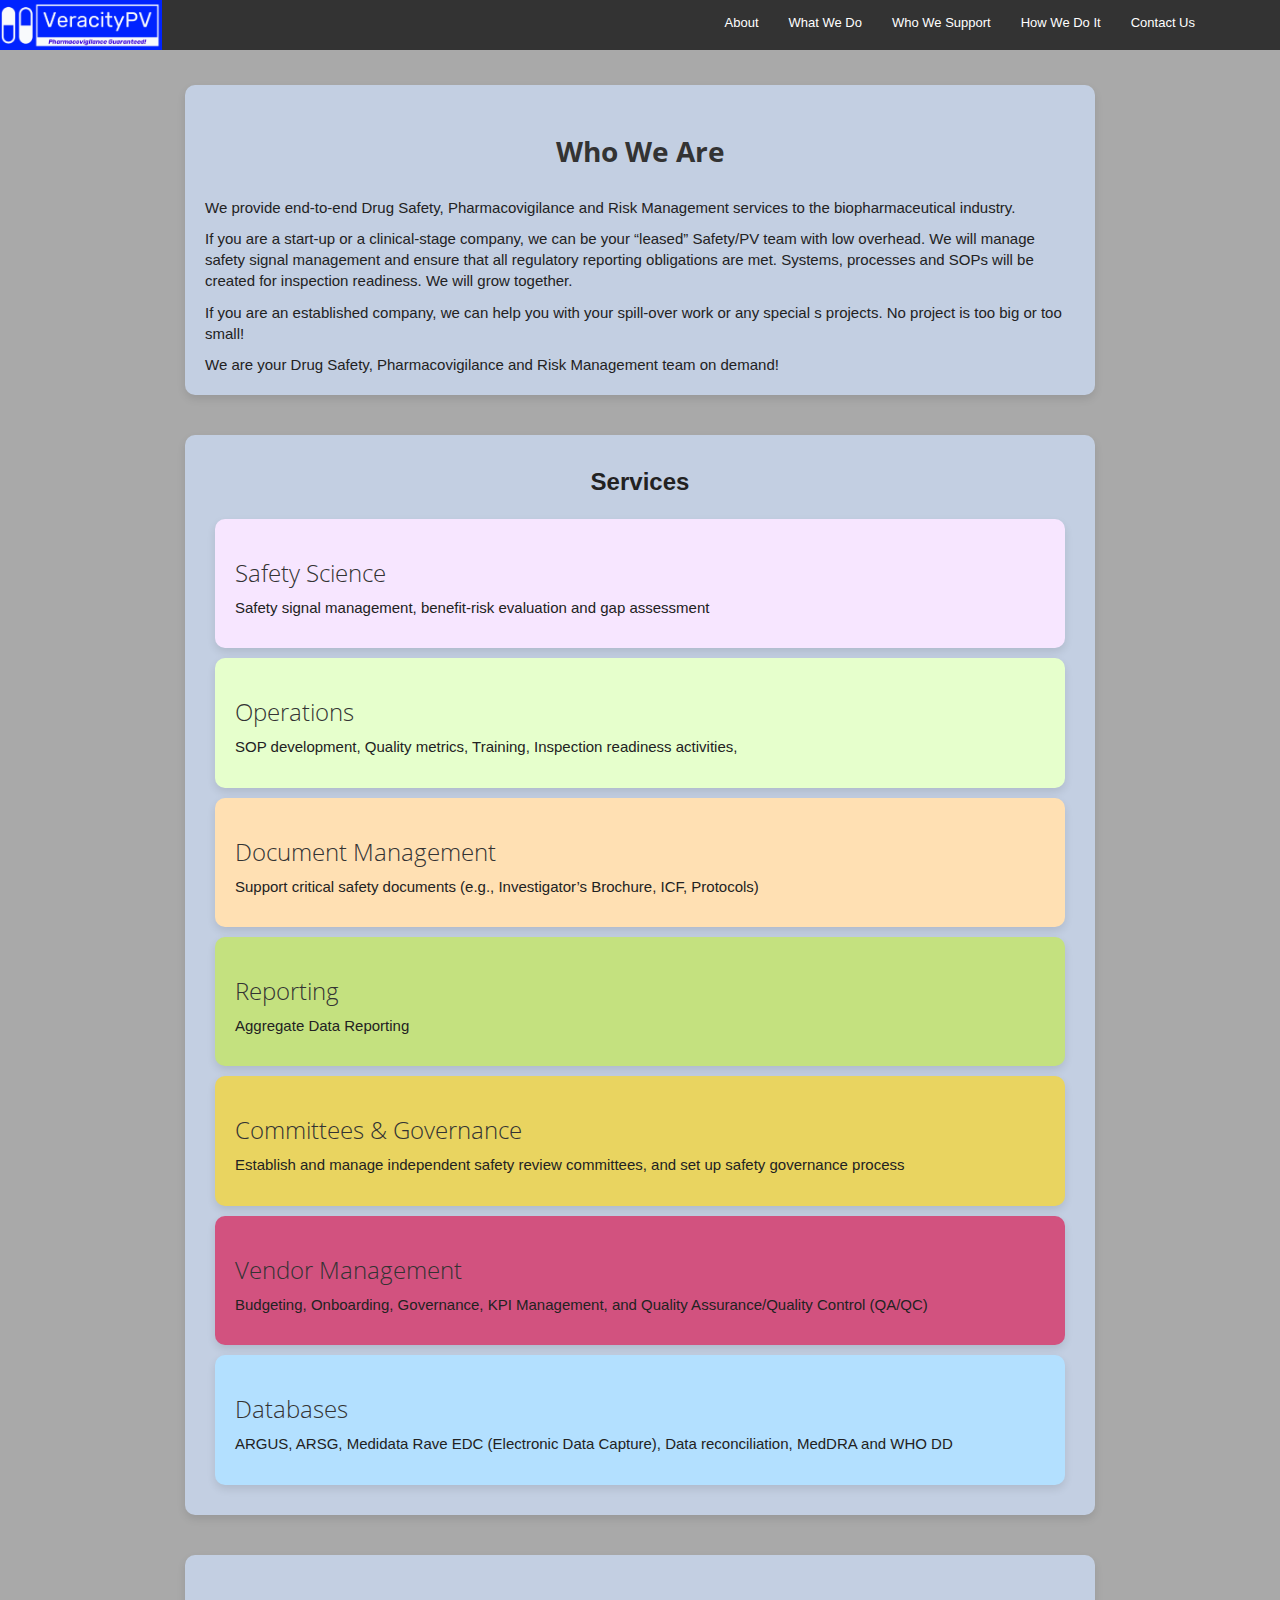
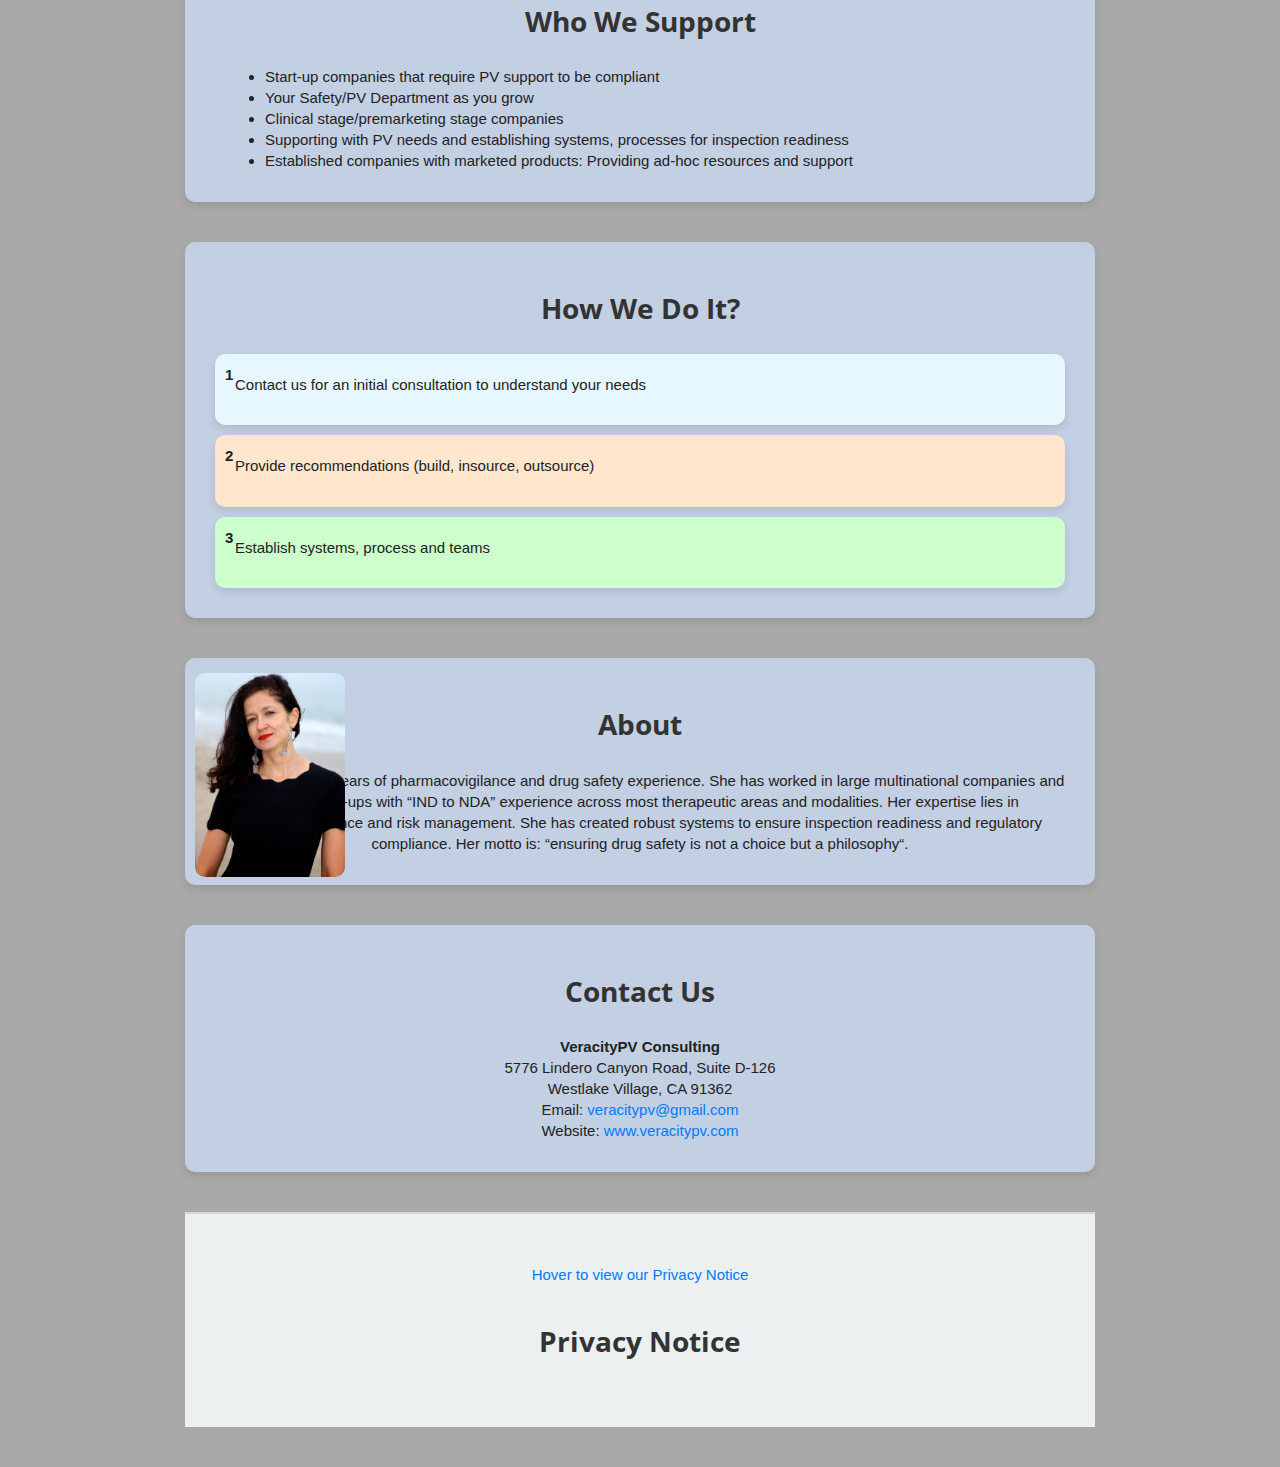
<file: index.html>
<!DOCTYPE html>

<html>

<head>

<meta charset="utf-8" />
<meta name="generator" content="pandoc" />
<meta http-equiv="X-UA-Compatible" content="IE=EDGE" />




<title>VeracityPV</title>

<script src="site_libs/header-attrs-2.21/header-attrs.js"></script>
<script src="site_libs/jquery-3.6.0/jquery-3.6.0.min.js"></script>
<meta name="viewport" content="width=device-width, initial-scale=1" />
<link href="site_libs/bootstrap-3.3.5/css/yeti.min.css" rel="stylesheet" />
<script src="site_libs/bootstrap-3.3.5/js/bootstrap.min.js"></script>
<script src="site_libs/bootstrap-3.3.5/shim/html5shiv.min.js"></script>
<script src="site_libs/bootstrap-3.3.5/shim/respond.min.js"></script>
<style>h1 {font-size: 34px;}
       h1.title {font-size: 38px;}
       h2 {font-size: 30px;}
       h3 {font-size: 24px;}
       h4 {font-size: 18px;}
       h5 {font-size: 16px;}
       h6 {font-size: 12px;}
       code {color: inherit; background-color: rgba(0, 0, 0, 0.04);}
       pre:not([class]) { background-color: white }</style>
<script src="site_libs/navigation-1.1/tabsets.js"></script>
<link href="site_libs/highlightjs-9.12.0/default.css" rel="stylesheet" />
<script src="site_libs/highlightjs-9.12.0/highlight.js"></script>
<!-- header.html -->
<script type="text/javascript">
  $(document).ready(function() {
    $('.navbar-header').remove(); // Remove the existing title
    $('.navbar').prepend('<div class="navbar-header" style="display: inline-block;"><img src="pics/veracitypv_logo.png" style="height: 50px;"></div>');
  });
</script>

<script>
document.addEventListener('DOMContentLoaded', function() {
  document.querySelectorAll('.navbar-nav a').forEach(anchor => {
    anchor.addEventListener('click', function(e) {
      let hash = this.getAttribute('href');
      let target = document.querySelector(hash);
      if (target) {
        e.preventDefault();
        window.scrollTo({
          top: target.offsetTop - 70,  // 70px is the height of your navbar
          behavior: 'smooth'
        });
      }
    });
  });
});
</script>

<style type="text/css">
  code{white-space: pre-wrap;}
  span.smallcaps{font-variant: small-caps;}
  span.underline{text-decoration: underline;}
  div.column{display: inline-block; vertical-align: top; width: 50%;}
  div.hanging-indent{margin-left: 1.5em; text-indent: -1.5em;}
  ul.task-list{list-style: none;}
    </style>

<style type="text/css">code{white-space: pre;}</style>
<script type="text/javascript">
if (window.hljs) {
  hljs.configure({languages: []});
  hljs.initHighlightingOnLoad();
  if (document.readyState && document.readyState === "complete") {
    window.setTimeout(function() { hljs.initHighlighting(); }, 0);
  }
}
</script>






<link rel="stylesheet" href="styles.css" type="text/css" />



<style type = "text/css">
.main-container {
  max-width: 940px;
  margin-left: auto;
  margin-right: auto;
}
img {
  max-width:100%;
}
.tabbed-pane {
  padding-top: 12px;
}
.html-widget {
  margin-bottom: 20px;
}
button.code-folding-btn:focus {
  outline: none;
}
summary {
  display: list-item;
}
details > summary > p:only-child {
  display: inline;
}
pre code {
  padding: 0;
}
</style>


<style type="text/css">
.dropdown-submenu {
  position: relative;
}
.dropdown-submenu>.dropdown-menu {
  top: 0;
  left: 100%;
  margin-top: -6px;
  margin-left: -1px;
  border-radius: 0 6px 6px 6px;
}
.dropdown-submenu:hover>.dropdown-menu {
  display: block;
}
.dropdown-submenu>a:after {
  display: block;
  content: " ";
  float: right;
  width: 0;
  height: 0;
  border-color: transparent;
  border-style: solid;
  border-width: 5px 0 5px 5px;
  border-left-color: #cccccc;
  margin-top: 5px;
  margin-right: -10px;
}
.dropdown-submenu:hover>a:after {
  border-left-color: #adb5bd;
}
.dropdown-submenu.pull-left {
  float: none;
}
.dropdown-submenu.pull-left>.dropdown-menu {
  left: -100%;
  margin-left: 10px;
  border-radius: 6px 0 6px 6px;
}
</style>

<script type="text/javascript">
// manage active state of menu based on current page
$(document).ready(function () {
  // active menu anchor
  href = window.location.pathname
  href = href.substr(href.lastIndexOf('/') + 1)
  if (href === "")
    href = "index.html";
  var menuAnchor = $('a[href="' + href + '"]');

  // mark the anchor link active (and if it's in a dropdown, also mark that active)
  var dropdown = menuAnchor.closest('li.dropdown');
  if (window.bootstrap) { // Bootstrap 4+
    menuAnchor.addClass('active');
    dropdown.find('> .dropdown-toggle').addClass('active');
  } else { // Bootstrap 3
    menuAnchor.parent().addClass('active');
    dropdown.addClass('active');
  }

  // Navbar adjustments
  var navHeight = $(".navbar").first().height() + 15;
  var style = document.createElement('style');
  var pt = "padding-top: " + navHeight + "px; ";
  var mt = "margin-top: -" + navHeight + "px; ";
  var css = "";
  // offset scroll position for anchor links (for fixed navbar)
  for (var i = 1; i <= 6; i++) {
    css += ".section h" + i + "{ " + pt + mt + "}\n";
  }
  style.innerHTML = "body {" + pt + "padding-bottom: 40px; }\n" + css;
  document.head.appendChild(style);
});
</script>

<!-- tabsets -->

<style type="text/css">
.tabset-dropdown > .nav-tabs {
  display: inline-table;
  max-height: 500px;
  min-height: 44px;
  overflow-y: auto;
  border: 1px solid #ddd;
  border-radius: 4px;
}

.tabset-dropdown > .nav-tabs > li.active:before, .tabset-dropdown > .nav-tabs.nav-tabs-open:before {
  content: "\e259";
  font-family: 'Glyphicons Halflings';
  display: inline-block;
  padding: 10px;
  border-right: 1px solid #ddd;
}

.tabset-dropdown > .nav-tabs.nav-tabs-open > li.active:before {
  content: "\e258";
  font-family: 'Glyphicons Halflings';
  border: none;
}

.tabset-dropdown > .nav-tabs > li.active {
  display: block;
}

.tabset-dropdown > .nav-tabs > li > a,
.tabset-dropdown > .nav-tabs > li > a:focus,
.tabset-dropdown > .nav-tabs > li > a:hover {
  border: none;
  display: inline-block;
  border-radius: 4px;
  background-color: transparent;
}

.tabset-dropdown > .nav-tabs.nav-tabs-open > li {
  display: block;
  float: none;
}

.tabset-dropdown > .nav-tabs > li {
  display: none;
}
</style>

<!-- code folding -->




</head>

<body>


<div class="container-fluid main-container">




<div class="navbar navbar-default  navbar-fixed-top" role="navigation">
  <div class="container">
    <div class="navbar-header">
      <button type="button" class="navbar-toggle collapsed" data-toggle="collapse" data-bs-toggle="collapse" data-target="#navbar" data-bs-target="#navbar">
        <span class="icon-bar"></span>
        <span class="icon-bar"></span>
        <span class="icon-bar"></span>
      </button>
      <a class="navbar-brand" href="index.html">VeracityPV</a>
    </div>
    <div id="navbar" class="navbar-collapse collapse">
      <ul class="nav navbar-nav">
        <li>
  <a href="#about">About</a>
</li>
<li>
  <a href="#what-we-do">What We Do</a>
</li>
<li>
  <a href="#who-we-support">Who We Support</a>
</li>
<li>
  <a href="#how-we-do-it">How We Do It</a>
</li>
<li>
  <a href="#contact-us">Contact Us</a>
</li>
      </ul>
      <ul class="nav navbar-nav navbar-right">
        
      </ul>
    </div><!--/.nav-collapse -->
  </div><!--/.container -->
</div><!--/.navbar -->

<div id="header">



<h1 class="title toc-ignore">VeracityPV</h1>

</div>


<style>
.title{
display: none;
}
</style>
<!-- Who We Are Section -->
<div id="who-we-are" class="card anchor-offset">
<h2 class="section-header">
Who We Are
</h2>
<div class="who-we-are-text">
<p><!-- Updated class name --> We provide end-to-end Drug Safety,
Pharmacovigilance and Risk Management services to the biopharmaceutical
industry.</p>
<p>If you are a start-up or a clinical-stage company, we can be your
“leased” Safety/PV team with low overhead. We will manage safety signal
management and ensure that all regulatory reporting obligations are met.
Systems, processes and SOPs will be created for inspection readiness. We
will grow together.</p>
<p>If you are an established company, we can help you with your
spill-over work or any special s projects. No project is too big or too
small!</p>
We are your Drug Safety, Pharmacovigilance and Risk Management team on
demand!
</div>
<div style="clear: both;">

</div>
</div>
<div id="what-we-do" class="card anchor-offset">
<!-- What We Do Section -->
<div class="how-we-do-it-label">
Services
</div>
<!-- Safety Science Card -->
<div id="safety-science" class="how-we-do-it-card">
<h3>
Safety Science
</h3>
<p>Safety signal management, benefit-risk evaluation and gap
assessment</p>
</div>
<!-- Operations Card -->
<div id="operations" class="how-we-do-it-card">
<h3>
Operations
</h3>
<p>SOP development, Quality metrics, Training, Inspection readiness
activities,</p>
</div>
<!-- Document Management Card -->
<div id="document-management" class="how-we-do-it-card">
<h3>
Document Management
</h3>
<p>Support critical safety documents (e.g., Investigator’s Brochure,
ICF, Protocols)</p>
</div>
<!-- Reporting Card -->
<div id="reporting" class="how-we-do-it-card">
<h3>
Reporting
</h3>
<p>Aggregate Data Reporting</p>
</div>
<!-- Committees & Governance Card -->
<div id="committees-governance" class="how-we-do-it-card">
<h3>
Committees &amp; Governance
</h3>
<p>Establish and manage independent safety review committees, and set up
safety governance process</p>
</div>
<!-- Vendor Management Card -->
<div id="vendor-management" class="how-we-do-it-card">
<h3>
Vendor Management
</h3>
<p>Budgeting, Onboarding, Governance, KPI Management, and Quality
Assurance/Quality Control (QA/QC)</p>
</div>
<!-- Databases Card -->
<div id="databases" class="how-we-do-it-card">
<h3>
Databases
</h3>
<p>ARGUS, ARSG, Medidata Rave EDC (Electronic Data Capture), Data
reconciliation, MedDRA and WHO DD</p>
</div>
</div>
<!-- Who We Support Section -->
<div id="who-we-support" class="card anchor-offset">
<h2 class="section-header">
Who We Support
</h2>
<ul>
<li>Start-up companies that require PV support to be compliant</li>
<li>Your Safety/PV Department as you grow</li>
<li>Clinical stage/premarketing stage companies</li>
<li>Supporting with PV needs and establishing systems, processes for
inspection readiness</li>
<li>Established companies with marketed products: Providing ad-hoc
resources and support</li>
</ul>
</div>
<!-- How We Do It Section -->
<div id="how-we-do-it" class="card anchor-offset">
<!-- Added anchor-offset class -->
<h2 class="section-header">
How We Do It?
</h2>
<div id="step-1" class="how-we-do-it-card">
<div class="step-number">
1
</div>
<p>Contact us for an initial consultation to understand your needs</p>
</div>
<div id="step-2" class="how-we-do-it-card">
<div class="step-number">
2
</div>
<p>Provide recommendations (build, insource, outsource)</p>
</div>
<div id="step-3" class="how-we-do-it-card">
<div class="step-number">
3
</div>
<p>Establish systems, process and teams</p>
</div>
</div>
<!-- About Section -->
<div id="about" class="card anchor-offset" style="text-align: center;">
<!-- Added inline CSS for text alignment -->
<h2 class="section-header">
About
</h2>
<p><img src="pics/vera_pic.png" alt="Vera Headshot" class="rounded-image" style="float: left; margin-right: 15px;">
Vera has over 20 years of pharmacovigilance and drug safety experience.
She has worked in large multinational companies and biotech start-ups
with “IND to NDA” experience across most therapeutic areas and
modalities. Her expertise lies in pharmacovigilance and risk management.
She has created robust systems to ensure inspection readiness and
regulatory compliance. Her motto is: “ensuring drug safety is not a
choice but a philosophy“.</p>
</div>
<!-- Contact Us Section -->
<div id="contact-us" class="card anchor-offset"
style="text-align: center;">
<!-- Added inline CSS for text alignment -->
<h2 class="section-header">
Contact Us
</h2>
<p><strong>VeracityPV Consulting</strong><br>
<!-- Changed from markdown bold to HTML tag --> 5776 Lindero Canyon
Road, Suite D-126<br> Westlake Village, CA 91362<br> Email:
<a href="mailto:veracitypv@gmail.com">veracitypv@gmail.com</a><br>
<!-- Corrected markdown link to HTML --> Website:
<a href="http://www.veracitypv.com">www.veracitypv.com</a><br></p>
</div>
<!-- Privacy Section with enhanced design -->
<section class="privacy-section" id="privacy-notice">
<hr class="section-divider">
<header>
<h2 class="section-header">
Privacy Notice
</h2>
</header>
<article class="privacy-content">
<h3>
Last updated: 01 September 2023
</h3>
<p>
Thank you for choosing VeracityPV.com. This Privacy Notice explains how
we collect, use, disclose, and safeguard your information when you visit
our website www.veracitypv.com (the “Website”). Please read this Privacy
Notice carefully. By accessing or using the Website, you agree to the
practices described herein.
</p>
<h4>
Information We Collect
</h4>
<ul>
<li>
<strong>Personal Information:</strong> Your name, email address, contact
information, and other details you provide through our contact forms or
interactive features.
</li>
<li>
<strong>Usage Information:</strong> Non-personal data about your Website
interaction, including your IP address, browser type, operating system,
referring URLs, and pages viewed.
</li>
</ul>
<p>
<em>WE DO NOT SELL YOUR DATA.</em>
</p>
<h4>
How We Use Your Information
</h4>
<p>
We use the information we collect to provide and maintain the Website,
communicate with you, respond to your inquiries, offer information about
our services, analyze and improve our Website’s functionality and user
experience, and comply with legal obligations.
</p>
<h4>
Cookies and Tracking Technologies
</h4>
<p>
We use cookies and similar tracking technologies to gather and store
information about your interactions with the Website, helping us analyze
usage patterns and improve our services. You can manage your cookie
preferences through your browser settings.
</p>
<h4>
Disclosure of Your Information
</h4>
<p>
We may disclose your information to service providers, third-party
partners that assist us in operating and maintaining the Website, law
enforcement or regulatory authorities as required by law, or to protect
our rights and those of others. Furthermore, in the event of a merger,
acquisition, or reorganization, we may transfer information to
affiliates or successors.
</p>
<h4>
Data Security
</h4>
<p>
Your data security is paramount. We strive to use commercially
acceptable means to protect your Personal Information, but remember that
no method of transmission over the Internet, or method of electronic
storage, is 100% secure.
</p>
</article>
</section>




</div>

<script>

// add bootstrap table styles to pandoc tables
function bootstrapStylePandocTables() {
  $('tr.odd').parent('tbody').parent('table').addClass('table table-condensed');
}
$(document).ready(function () {
  bootstrapStylePandocTables();
});


</script>

<!-- tabsets -->

<script>
$(document).ready(function () {
  window.buildTabsets("TOC");
});

$(document).ready(function () {
  $('.tabset-dropdown > .nav-tabs > li').click(function () {
    $(this).parent().toggleClass('nav-tabs-open');
  });
});
</script>

<!-- code folding -->


<!-- dynamically load mathjax for compatibility with self-contained -->
<script>
  (function () {
    var script = document.createElement("script");
    script.type = "text/javascript";
    script.src  = "https://mathjax.rstudio.com/latest/MathJax.js?config=TeX-AMS-MML_HTMLorMML";
    document.getElementsByTagName("head")[0].appendChild(script);
  })();
</script>

</body>
</html>
</file>
<file: site_libs/highlightjs-9.12.0/default.css>
.hljs-literal {
  color: #990073;
}

.hljs-number {
  color: #099;
}

.hljs-comment {
  color: #998;
  font-style: italic;
}

.hljs-keyword {
  color: #900;
  font-weight: bold;
}

.hljs-string {
  color: #d14;
}
</file>
<file: styles.css>
/* Gradient background for the entire page */
body {
    background: #a9a9a9;
    font-family: 'Arial', sans-serif;
}

/* New Section Header class */
.section-header {
  font-size: 24px;
  font-weight: bold;
  padding: 10px;
  border-radius: 10px;
  text-align: center;
}

/* Card design */
.card {
    position: relative; /* Needed for absolute positioning of children */
    box-sizing: border-box;
    background-color: #c3cfe2;
    padding: 20px;
    margin: 20px 0 40px 0;
    border-radius: 10px;
    box-shadow: 0 4px 8px rgba(0, 0, 0, 0.1);
    transition: box-shadow 0.3s ease, transform 0.3s ease;
    position: relative;  /* Added for absolute positioning of label */
    clear: both;  /* Clear floats */
}

/* Card Hover Effect */
.card:hover {
    box-shadow: 0 8px 16px rgba(0, 0, 0, 0.2);
    transform: translateY(-4px); /* This line moves the card up a bit */
}

/* Privacy hover effect */
#privacy-hover:hover + #privacy-content {
    display: block;
}
#privacy-content {
    display: none;
    padding: 10px;
    border: 1px solid #ccc;
    border-radius: 5px;
    background-color: #f9f9f9;
}

/* Headings */
h1, h2, h3 {
    color: #333;
}

/* Hyperlinks */
a {
    color: #007BFF;
    text-decoration: none;
}
a:hover {
    text-decoration: underline;
}

/* List styles */
ul, ol {
    margin-left: 20px;
}

/* Move navbar items to the right */
.navbar-nav {
    float: right !important;
}

/* Style for the introduction section */
.intro-section h1 {
  text-align: center;
  color: #333;
}

.intro-section h2 {
  text-align: center;
  color: #666;
}

.intro-section p {
  font-size: 16px;
  line-height: 1.5;
}

/* Clearfix utility */
.clearfix::after {
  content: "";
  display: table;
  clear: both;
}

/* Flex container */
.how-we-do-it-container {
  display: flex;
  justify-content: space-between;
}

/* How We Do It label */
.how-we-do-it-label {
  /* position: absolute; Removed */
  /* top: 50%; Removed */
  /* left: 50%; Removed */
  /* transform: translate(-50%, -50%); Removed */
  /* z-index: 1; Removed */
  font-size: 24px;
  font-weight: bold;
  /* background-color: rgba(255, 255, 255, 0.8); Removed */
  padding: 10px;
  border-radius: 10px;
  text-align: center; /* New addition for centering the text */
}

/* Individual step card */
.how-we-do-it-card {
  position: relative;
  flex: 1;
  margin: 10px;
  padding: 20px;
  box-shadow: 0 4px 8px rgba(0, 0, 0, 0.1);
  border-radius: 10px;
  transition: box-shadow 0.3s ease, transform 0.3s ease;
  z-index: 0;  /* Ensures the cards are below the label */
}

.how-we-do-it-card:hover {
  box-shadow: 0 8px 16px rgba(0, 0, 0, 0.2);
  transform: translateY(-4px);
}

/* Styling for step text */
.step-text {
  font-family: 'Georgia', serif;
  font-size: 16px;
  line-height: 1.5;
  color: #333;
}

/* Step numbers */
.step-number {
  position: absolute;
  top: 10px;
  right: 10px;
  font-size: 24px;
  font-weight: bold;
}

/* Background colors */
#step-1 {
  background-color: #E6F7FF;
}

#step-2 {
  background-color: #FFE6CC;
}

#step-3 {
  background-color: #CCFFCC;
}

/* Grid container for "What Vera Does" cards */
.what-vera-does-container {
  display: grid;
  grid-template-columns: repeat(auto-fill, minmax(300px, 1fr));
  gap: 20px;
}

/* Styles specific to the "What Vera Does" cards */
.what-vera-does-card {
  display: flex;
  flex-direction: row; /* Setting the direction to row */
  align-items: flex-start;
  margin-bottom: 20px;
  padding: 15px;
  box-sizing: border-box;
  position: relative;
}

/* Adding card-content class to better manage the layout */
.card-content {
  flex-grow: 1;
  margin-left: 50px; /* Make room for the step number */
}

.step-number {
  font-size: 1.5rem;
  margin-right: 15px;
  position: absolute;  /* Keeping it absolute, so it stays at the top left */
  top: 10px;
  left: 10px;
}


#safety-science {
  background-color: #f7e6ff;
}

#operations {
  background-color: #e6ffcc;
}

#document-management {
  background-color: #ffe0b3;
}

#reporting {
  background-color: #c4e17f;
}

#committees-governance {
  background-color: #e9d460;
}

#sops-readiness {
  background-color: #f39c12;
}

#vendor-management {
  background-color: #d2527f;
}

#databases {
  background-color: #b3e0ff;
}

#vera-pic {
  border-radius: 20px; /* Adjust the value to control the roundness */
}

/* Rounded image styling for about section */
.rounded-image {
  position: absolute; /* Position the image absolutely within the card */
  top: 15px; /* Align to the top of the card */
  bottom: 15px; /* Align to the bottom of the card */
  left: 10px; /* Align to the left of the card */
  margin-right: 15px; /* Spacing between the image and the text */
  width: 150px; /* Set your desired width */
  height: 90%; /* Make the image span the full card height */
  object-fit: cover; /* This will cover the area without stretching the image */
  border-radius: 10px; /* Keep the rounded corners */
}

.privacy-section {
  background-color: #ecf0f1; /* Softer shade for privacy section */
  padding: 40px;
  margin-top: 30px;
  border-top: 2px solid #d6d6d6; /* Defines a top border for the section */
  font-family: 'Helvetica Neue', Helvetica, Arial, sans-serif; /* Professional font choice */
}

.section-divider {
  display: none; /* You may choose not to display this if the border-top is sufficient */
}

.section-header {
  font-size: 28px;
  color: #333333;
  margin-bottom: 20px;
}

.privacy-content h3 {
  color: #3498db;
  margin-top: 20px;
}

.privacy-content h4 {
  color: #333333;
  margin-top: 15px;
}

.privacy-content p, .privacy-content ul {
  font-size: 16px;
  color: #666666;
  line-height: 1.6; /* Improves readability */
}

.privacy-content ul {
  list-style-type: none; /* Removes bullets */
  padding-left: 0;
}

.privacy-content ul li::before {
  content: '• '; /* Adds custom bullets */
  color: #3498db; /* Bullet color matches the headings */
  font-weight: bold; /* Bold bullets */
  display: inline-block;
  width: 1em;
  margin-left: -1em;
}

.privacy-content em {
  font-style: italic;
  color: #c0392b; /* Highlights the 'WE DO NOT SELL YOUR DATA' message */
}

.contact-content {
  text-align: center;
  /* Additional styling if needed */
}

/* About section text styling */
.about-text {
  display: none;
  transition: opacity 0.5s ease; /* Smooth transition for fading in/out */
  opacity: 0; /* Start with text fully transparent */
  font-size: 16px; /* Reduced font size for better readability */
  line-height: 1.5; /* Standard line height for paragraph text */
  margin-left: 15px; /* Adjust the left margin to make room for the image */
  margin-right: 15px; /* To keep consistency with the image margin */
}

/* Hover effect on the card to display the about text */
#about:hover .about-text {
  display: block;
  opacity: 1; /* Fully visible when hovered */
}

/* Mobile portrait view */
@media screen and (max-width: 768px) {
  .rounded-image {
    position: static; /* Resets the absolute positioning */
    width: 100%; /* Makes the image full width */
    height: auto; /* Maintains aspect ratio */
    margin: 0 auto 15px; /* Centers the image and adds space below */
    display: block; /* Ensures the image takes its own line */
  }

  .about-text {
    margin-left: 0; /* Resets the left margin */
    margin-right: 0; /* Resets the right margin */
    font-size: smaller; /* Adjusts font size for smaller screens */
  }
}

/* Transition for fading the About title */
#about .section-header {
    transition: opacity 0.5s ease;
}

/* When the card is hovered, fade the About title */
#about:hover .section-header {
    opacity: 0.3; /* Adjust opacity to desired fading level */
}

/* Initial hidden state of the privacy notice content */
.privacy-content {
    display: none;
}

/* Hover effect to display the content */
.privacy-section:hover .privacy-content {
    display: block;
}

.privacy-section {
    cursor: pointer;
    /* other existing styles */
}

.privacy-section::before {
    content: "Hover to view our Privacy Notice";
    display: block;
    text-align: center;
    padding: 10px;
    color: #007bff; /* or any color that suits your design */
}
</file>
<file: site_libs/bootstrap-3.3.5/css/yeti.min.css>
@font-face {
  font-family: 'Open Sans';
  font-style: normal;
  font-weight: 300;
  src: url(fonts/OpenSansLight.ttf) format('truetype');
}
@font-face {
  font-family: 'Open Sans';
  font-style: normal;
  font-weight: 400;
  src: url(fonts/OpenSans.ttf) format('truetype');
}
@font-face {
  font-family: 'Open Sans';
  font-style: normal;
  font-weight: 700;
  src: url(fonts/OpenSansBold.ttf) format('truetype');
}
@font-face {
  font-family: 'Open Sans';
  font-style: italic;
  font-weight: 300;
  src: url(fonts/OpenSansLightItalic.ttf) format('truetype');
}
@font-face {
  font-family: 'Open Sans';
  font-style: italic;
  font-weight: 400;
  src: url(fonts/OpenSansItalic.ttf) format('truetype');
}
@font-face {
  font-family: 'Open Sans';
  font-style: italic;
  font-weight: 700;
  src: url(fonts/OpenSansBoldItalic.ttf) format('truetype');
}


/*!
 * bootswatch v3.3.6
 * Homepage: http://bootswatch.com
 * Copyright 2012-2015 Thomas Park
 * Licensed under MIT
 * Based on Bootstrap
*//*!
 * Bootstrap v3.3.6 (http://getbootstrap.com)
 * Copyright 2011-2015 Twitter, Inc.
 * Licensed under MIT (https://github.com/twbs/bootstrap/blob/master/LICENSE)
 *//*! normalize.css v3.0.3 | MIT License | github.com/necolas/normalize.css */html{font-family:sans-serif;-ms-text-size-adjust:100%;-webkit-text-size-adjust:100%}body{margin:0}article,aside,details,figcaption,figure,footer,header,hgroup,main,menu,nav,section,summary{display:block}audio,canvas,progress,video{display:inline-block;vertical-align:baseline}audio:not([controls]){display:none;height:0}[hidden],template{display:none}a{background-color:transparent}a:active,a:hover{outline:0}abbr[title]{border-bottom:1px dotted}b,strong{font-weight:bold}dfn{font-style:italic}h1{font-size:2em;margin:0.67em 0}mark{background:#ff0;color:#000}small{font-size:80%}sub,sup{font-size:75%;line-height:0;position:relative;vertical-align:baseline}sup{top:-0.5em}sub{bottom:-0.25em}img{border:0}svg:not(:root){overflow:hidden}figure{margin:1em 40px}hr{-webkit-box-sizing:content-box;-moz-box-sizing:content-box;box-sizing:content-box;height:0}pre{overflow:auto}code,kbd,pre,samp{font-family:monospace, monospace;font-size:1em}button,input,optgroup,select,textarea{color:inherit;font:inherit;margin:0}button{overflow:visible}button,select{text-transform:none}button,html input[type="button"],input[type="reset"],input[type="submit"]{-webkit-appearance:button;cursor:pointer}button[disabled],html input[disabled]{cursor:default}button::-moz-focus-inner,input::-moz-focus-inner{border:0;padding:0}input{line-height:normal}input[type="checkbox"],input[type="radio"]{-webkit-box-sizing:border-box;-moz-box-sizing:border-box;box-sizing:border-box;padding:0}input[type="number"]::-webkit-inner-spin-button,input[type="number"]::-webkit-outer-spin-button{height:auto}input[type="search"]{-webkit-appearance:textfield;-webkit-box-sizing:content-box;-moz-box-sizing:content-box;box-sizing:content-box}input[type="search"]::-webkit-search-cancel-button,input[type="search"]::-webkit-search-decoration{-webkit-appearance:none}fieldset{border:1px solid #c0c0c0;margin:0 2px;padding:0.35em 0.625em 0.75em}legend{border:0;padding:0}textarea{overflow:auto}optgroup{font-weight:bold}table{border-collapse:collapse;border-spacing:0}td,th{padding:0}/*! Source: https://github.com/h5bp/html5-boilerplate/blob/master/src/css/main.css */@media print{*,*:before,*:after{background:transparent !important;color:#000 !important;-webkit-box-shadow:none !important;box-shadow:none !important;text-shadow:none !important}a,a:visited{text-decoration:underline}a[href]:after{content:" (" attr(href) ")"}abbr[title]:after{content:" (" attr(title) ")"}a[href^="#"]:after,a[href^="javascript:"]:after{content:""}pre,blockquote{border:1px solid #999;page-break-inside:avoid}thead{display:table-header-group}tr,img{page-break-inside:avoid}img{max-width:100% !important}p,h2,h3{orphans:3;widows:3}h2,h3{page-break-after:avoid}.navbar{display:none}.btn>.caret,.dropup>.btn>.caret{border-top-color:#000 !important}.label{border:1px solid #000}.table{border-collapse:collapse !important}.table td,.table th{background-color:#fff !important}.table-bordered th,.table-bordered td{border:1px solid #ddd !important}}@font-face{font-family:'Glyphicons Halflings';src:url('../fonts/glyphicons-halflings-regular.eot');src:url('../fonts/glyphicons-halflings-regular.eot?#iefix') format('embedded-opentype'),url('../fonts/glyphicons-halflings-regular.woff') format('woff'),url('../fonts/glyphicons-halflings-regular.ttf') format('truetype'),url('../fonts/glyphicons-halflings-regular.svg#glyphicons_halflingsregular') format('svg')}.glyphicon{position:relative;top:1px;display:inline-block;font-family:'Glyphicons Halflings';font-style:normal;font-weight:normal;line-height:1;-webkit-font-smoothing:antialiased;-moz-osx-font-smoothing:grayscale}.glyphicon-asterisk:before{content:"\002a"}.glyphicon-plus:before{content:"\002b"}.glyphicon-euro:before,.glyphicon-eur:before{content:"\20ac"}.glyphicon-minus:before{content:"\2212"}.glyphicon-cloud:before{content:"\2601"}.glyphicon-envelope:before{content:"\2709"}.glyphicon-pencil:before{content:"\270f"}.glyphicon-glass:before{content:"\e001"}.glyphicon-music:before{content:"\e002"}.glyphicon-search:before{content:"\e003"}.glyphicon-heart:before{content:"\e005"}.glyphicon-star:before{content:"\e006"}.glyphicon-star-empty:before{content:"\e007"}.glyphicon-user:before{content:"\e008"}.glyphicon-film:before{content:"\e009"}.glyphicon-th-large:before{content:"\e010"}.glyphicon-th:before{content:"\e011"}.glyphicon-th-list:before{content:"\e012"}.glyphicon-ok:before{content:"\e013"}.glyphicon-remove:before{content:"\e014"}.glyphicon-zoom-in:before{content:"\e015"}.glyphicon-zoom-out:before{content:"\e016"}.glyphicon-off:before{content:"\e017"}.glyphicon-signal:before{content:"\e018"}.glyphicon-cog:before{content:"\e019"}.glyphicon-trash:before{content:"\e020"}.glyphicon-home:before{content:"\e021"}.glyphicon-file:before{content:"\e022"}.glyphicon-time:before{content:"\e023"}.glyphicon-road:before{content:"\e024"}.glyphicon-download-alt:before{content:"\e025"}.glyphicon-download:before{content:"\e026"}.glyphicon-upload:before{content:"\e027"}.glyphicon-inbox:before{content:"\e028"}.glyphicon-play-circle:before{content:"\e029"}.glyphicon-repeat:before{content:"\e030"}.glyphicon-refresh:before{content:"\e031"}.glyphicon-list-alt:before{content:"\e032"}.glyphicon-lock:before{content:"\e033"}.glyphicon-flag:before{content:"\e034"}.glyphicon-headphones:before{content:"\e035"}.glyphicon-volume-off:before{content:"\e036"}.glyphicon-volume-down:before{content:"\e037"}.glyphicon-volume-up:before{content:"\e038"}.glyphicon-qrcode:before{content:"\e039"}.glyphicon-barcode:before{content:"\e040"}.glyphicon-tag:before{content:"\e041"}.glyphicon-tags:before{content:"\e042"}.glyphicon-book:before{content:"\e043"}.glyphicon-bookmark:before{content:"\e044"}.glyphicon-print:before{content:"\e045"}.glyphicon-camera:before{content:"\e046"}.glyphicon-font:before{content:"\e047"}.glyphicon-bold:before{content:"\e048"}.glyphicon-italic:before{content:"\e049"}.glyphicon-text-height:before{content:"\e050"}.glyphicon-text-width:before{content:"\e051"}.glyphicon-align-left:before{content:"\e052"}.glyphicon-align-center:before{content:"\e053"}.glyphicon-align-right:before{content:"\e054"}.glyphicon-align-justify:before{content:"\e055"}.glyphicon-list:before{content:"\e056"}.glyphicon-indent-left:before{content:"\e057"}.glyphicon-indent-right:before{content:"\e058"}.glyphicon-facetime-video:before{content:"\e059"}.glyphicon-picture:before{content:"\e060"}.glyphicon-map-marker:before{content:"\e062"}.glyphicon-adjust:before{content:"\e063"}.glyphicon-tint:before{content:"\e064"}.glyphicon-edit:before{content:"\e065"}.glyphicon-share:before{content:"\e066"}.glyphicon-check:before{content:"\e067"}.glyphicon-move:before{content:"\e068"}.glyphicon-step-backward:before{content:"\e069"}.glyphicon-fast-backward:before{content:"\e070"}.glyphicon-backward:before{content:"\e071"}.glyphicon-play:before{content:"\e072"}.glyphicon-pause:before{content:"\e073"}.glyphicon-stop:before{content:"\e074"}.glyphicon-forward:before{content:"\e075"}.glyphicon-fast-forward:before{content:"\e076"}.glyphicon-step-forward:before{content:"\e077"}.glyphicon-eject:before{content:"\e078"}.glyphicon-chevron-left:before{content:"\e079"}.glyphicon-chevron-right:before{content:"\e080"}.glyphicon-plus-sign:before{content:"\e081"}.glyphicon-minus-sign:before{content:"\e082"}.glyphicon-remove-sign:before{content:"\e083"}.glyphicon-ok-sign:before{content:"\e084"}.glyphicon-question-sign:before{content:"\e085"}.glyphicon-info-sign:before{content:"\e086"}.glyphicon-screenshot:before{content:"\e087"}.glyphicon-remove-circle:before{content:"\e088"}.glyphicon-ok-circle:before{content:"\e089"}.glyphicon-ban-circle:before{content:"\e090"}.glyphicon-arrow-left:before{content:"\e091"}.glyphicon-arrow-right:before{content:"\e092"}.glyphicon-arrow-up:before{content:"\e093"}.glyphicon-arrow-down:before{content:"\e094"}.glyphicon-share-alt:before{content:"\e095"}.glyphicon-resize-full:before{content:"\e096"}.glyphicon-resize-small:before{content:"\e097"}.glyphicon-exclamation-sign:before{content:"\e101"}.glyphicon-gift:before{content:"\e102"}.glyphicon-leaf:before{content:"\e103"}.glyphicon-fire:before{content:"\e104"}.glyphicon-eye-open:before{content:"\e105"}.glyphicon-eye-close:before{content:"\e106"}.glyphicon-warning-sign:before{content:"\e107"}.glyphicon-plane:before{content:"\e108"}.glyphicon-calendar:before{content:"\e109"}.glyphicon-random:before{content:"\e110"}.glyphicon-comment:before{content:"\e111"}.glyphicon-magnet:before{content:"\e112"}.glyphicon-chevron-up:before{content:"\e113"}.glyphicon-chevron-down:before{content:"\e114"}.glyphicon-retweet:before{content:"\e115"}.glyphicon-shopping-cart:before{content:"\e116"}.glyphicon-folder-close:before{content:"\e117"}.glyphicon-folder-open:before{content:"\e118"}.glyphicon-resize-vertical:before{content:"\e119"}.glyphicon-resize-horizontal:before{content:"\e120"}.glyphicon-hdd:before{content:"\e121"}.glyphicon-bullhorn:before{content:"\e122"}.glyphicon-bell:before{content:"\e123"}.glyphicon-certificate:before{content:"\e124"}.glyphicon-thumbs-up:before{content:"\e125"}.glyphicon-thumbs-down:before{content:"\e126"}.glyphicon-hand-right:before{content:"\e127"}.glyphicon-hand-left:before{content:"\e128"}.glyphicon-hand-up:before{content:"\e129"}.glyphicon-hand-down:before{content:"\e130"}.glyphicon-circle-arrow-right:before{content:"\e131"}.glyphicon-circle-arrow-left:before{content:"\e132"}.glyphicon-circle-arrow-up:before{content:"\e133"}.glyphicon-circle-arrow-down:before{content:"\e134"}.glyphicon-globe:before{content:"\e135"}.glyphicon-wrench:before{content:"\e136"}.glyphicon-tasks:before{content:"\e137"}.glyphicon-filter:before{content:"\e138"}.glyphicon-briefcase:before{content:"\e139"}.glyphicon-fullscreen:before{content:"\e140"}.glyphicon-dashboard:before{content:"\e141"}.glyphicon-paperclip:before{content:"\e142"}.glyphicon-heart-empty:before{content:"\e143"}.glyphicon-link:before{content:"\e144"}.glyphicon-phone:before{content:"\e145"}.glyphicon-pushpin:before{content:"\e146"}.glyphicon-usd:before{content:"\e148"}.glyphicon-gbp:before{content:"\e149"}.glyphicon-sort:before{content:"\e150"}.glyphicon-sort-by-alphabet:before{content:"\e151"}.glyphicon-sort-by-alphabet-alt:before{content:"\e152"}.glyphicon-sort-by-order:before{content:"\e153"}.glyphicon-sort-by-order-alt:before{content:"\e154"}.glyphicon-sort-by-attributes:before{content:"\e155"}.glyphicon-sort-by-attributes-alt:before{content:"\e156"}.glyphicon-unchecked:before{content:"\e157"}.glyphicon-expand:before{content:"\e158"}.glyphicon-collapse-down:before{content:"\e159"}.glyphicon-collapse-up:before{content:"\e160"}.glyphicon-log-in:before{content:"\e161"}.glyphicon-flash:before{content:"\e162"}.glyphicon-log-out:before{content:"\e163"}.glyphicon-new-window:before{content:"\e164"}.glyphicon-record:before{content:"\e165"}.glyphicon-save:before{content:"\e166"}.glyphicon-open:before{content:"\e167"}.glyphicon-saved:before{content:"\e168"}.glyphicon-import:before{content:"\e169"}.glyphicon-export:before{content:"\e170"}.glyphicon-send:before{content:"\e171"}.glyphicon-floppy-disk:before{content:"\e172"}.glyphicon-floppy-saved:before{content:"\e173"}.glyphicon-floppy-remove:before{content:"\e174"}.glyphicon-floppy-save:before{content:"\e175"}.glyphicon-floppy-open:before{content:"\e176"}.glyphicon-credit-card:before{content:"\e177"}.glyphicon-transfer:before{content:"\e178"}.glyphicon-cutlery:before{content:"\e179"}.glyphicon-header:before{content:"\e180"}.glyphicon-compressed:before{content:"\e181"}.glyphicon-earphone:before{content:"\e182"}.glyphicon-phone-alt:before{content:"\e183"}.glyphicon-tower:before{content:"\e184"}.glyphicon-stats:before{content:"\e185"}.glyphicon-sd-video:before{content:"\e186"}.glyphicon-hd-video:before{content:"\e187"}.glyphicon-subtitles:before{content:"\e188"}.glyphicon-sound-stereo:before{content:"\e189"}.glyphicon-sound-dolby:before{content:"\e190"}.glyphicon-sound-5-1:before{content:"\e191"}.glyphicon-sound-6-1:before{content:"\e192"}.glyphicon-sound-7-1:before{content:"\e193"}.glyphicon-copyright-mark:before{content:"\e194"}.glyphicon-registration-mark:before{content:"\e195"}.glyphicon-cloud-download:before{content:"\e197"}.glyphicon-cloud-upload:before{content:"\e198"}.glyphicon-tree-conifer:before{content:"\e199"}.glyphicon-tree-deciduous:before{content:"\e200"}.glyphicon-cd:before{content:"\e201"}.glyphicon-save-file:before{content:"\e202"}.glyphicon-open-file:before{content:"\e203"}.glyphicon-level-up:before{content:"\e204"}.glyphicon-copy:before{content:"\e205"}.glyphicon-paste:before{content:"\e206"}.glyphicon-alert:before{content:"\e209"}.glyphicon-equalizer:before{content:"\e210"}.glyphicon-king:before{content:"\e211"}.glyphicon-queen:before{content:"\e212"}.glyphicon-pawn:before{content:"\e213"}.glyphicon-bishop:before{content:"\e214"}.glyphicon-knight:before{content:"\e215"}.glyphicon-baby-formula:before{content:"\e216"}.glyphicon-tent:before{content:"\26fa"}.glyphicon-blackboard:before{content:"\e218"}.glyphicon-bed:before{content:"\e219"}.glyphicon-apple:before{content:"\f8ff"}.glyphicon-erase:before{content:"\e221"}.glyphicon-hourglass:before{content:"\231b"}.glyphicon-lamp:before{content:"\e223"}.glyphicon-duplicate:before{content:"\e224"}.glyphicon-piggy-bank:before{content:"\e225"}.glyphicon-scissors:before{content:"\e226"}.glyphicon-bitcoin:before{content:"\e227"}.glyphicon-btc:before{content:"\e227"}.glyphicon-xbt:before{content:"\e227"}.glyphicon-yen:before{content:"\00a5"}.glyphicon-jpy:before{content:"\00a5"}.glyphicon-ruble:before{content:"\20bd"}.glyphicon-rub:before{content:"\20bd"}.glyphicon-scale:before{content:"\e230"}.glyphicon-ice-lolly:before{content:"\e231"}.glyphicon-ice-lolly-tasted:before{content:"\e232"}.glyphicon-education:before{content:"\e233"}.glyphicon-option-horizontal:before{content:"\e234"}.glyphicon-option-vertical:before{content:"\e235"}.glyphicon-menu-hamburger:before{content:"\e236"}.glyphicon-modal-window:before{content:"\e237"}.glyphicon-oil:before{content:"\e238"}.glyphicon-grain:before{content:"\e239"}.glyphicon-sunglasses:before{content:"\e240"}.glyphicon-text-size:before{content:"\e241"}.glyphicon-text-color:before{content:"\e242"}.glyphicon-text-background:before{content:"\e243"}.glyphicon-object-align-top:before{content:"\e244"}.glyphicon-object-align-bottom:before{content:"\e245"}.glyphicon-object-align-horizontal:before{content:"\e246"}.glyphicon-object-align-left:before{content:"\e247"}.glyphicon-object-align-vertical:before{content:"\e248"}.glyphicon-object-align-right:before{content:"\e249"}.glyphicon-triangle-right:before{content:"\e250"}.glyphicon-triangle-left:before{content:"\e251"}.glyphicon-triangle-bottom:before{content:"\e252"}.glyphicon-triangle-top:before{content:"\e253"}.glyphicon-console:before{content:"\e254"}.glyphicon-superscript:before{content:"\e255"}.glyphicon-subscript:before{content:"\e256"}.glyphicon-menu-left:before{content:"\e257"}.glyphicon-menu-right:before{content:"\e258"}.glyphicon-menu-down:before{content:"\e259"}.glyphicon-menu-up:before{content:"\e260"}*{-webkit-box-sizing:border-box;-moz-box-sizing:border-box;box-sizing:border-box}*:before,*:after{-webkit-box-sizing:border-box;-moz-box-sizing:border-box;box-sizing:border-box}html{font-size:10px;-webkit-tap-highlight-color:rgba(0,0,0,0)}body{font-family:"Open Sans","Helvetica Neue",Helvetica,Arial,sans-serif;font-size:15px;line-height:1.4;color:#222222;background-color:#ffffff}input,button,select,textarea{font-family:inherit;font-size:inherit;line-height:inherit}a{color:#008cba;text-decoration:none}a:hover,a:focus{color:#008cba;text-decoration:underline}a:focus{outline:thin dotted;outline:5px auto -webkit-focus-ring-color;outline-offset:-2px}figure{margin:0}img{vertical-align:middle}.img-responsive,.thumbnail>img,.thumbnail a>img,.carousel-inner>.item>img,.carousel-inner>.item>a>img{display:block;max-width:100%;height:auto}.img-rounded{border-radius:0}.img-thumbnail{padding:4px;line-height:1.4;background-color:#ffffff;border:1px solid #dddddd;border-radius:0;-webkit-transition:all .2s ease-in-out;-o-transition:all .2s ease-in-out;transition:all .2s ease-in-out;display:inline-block;max-width:100%;height:auto}.img-circle{border-radius:50%}hr{margin-top:21px;margin-bottom:21px;border:0;border-top:1px solid #dddddd}.sr-only{position:absolute;width:1px;height:1px;margin:-1px;padding:0;overflow:hidden;clip:rect(0, 0, 0, 0);border:0}.sr-only-focusable:active,.sr-only-focusable:focus{position:static;width:auto;height:auto;margin:0;overflow:visible;clip:auto}[role="button"]{cursor:pointer}h1,h2,h3,h4,h5,h6,.h1,.h2,.h3,.h4,.h5,.h6{font-family:"Open Sans","Helvetica Neue",Helvetica,Arial,sans-serif;font-weight:300;line-height:1.1;color:inherit}h1 small,h2 small,h3 small,h4 small,h5 small,h6 small,.h1 small,.h2 small,.h3 small,.h4 small,.h5 small,.h6 small,h1 .small,h2 .small,h3 .small,h4 .small,h5 .small,h6 .small,.h1 .small,.h2 .small,.h3 .small,.h4 .small,.h5 .small,.h6 .small{font-weight:normal;line-height:1;color:#999999}h1,.h1,h2,.h2,h3,.h3{margin-top:21px;margin-bottom:10.5px}h1 small,.h1 small,h2 small,.h2 small,h3 small,.h3 small,h1 .small,.h1 .small,h2 .small,.h2 .small,h3 .small,.h3 .small{font-size:65%}h4,.h4,h5,.h5,h6,.h6{margin-top:10.5px;margin-bottom:10.5px}h4 small,.h4 small,h5 small,.h5 small,h6 small,.h6 small,h4 .small,.h4 .small,h5 .small,.h5 .small,h6 .small,.h6 .small{font-size:75%}h1,.h1{font-size:39px}h2,.h2{font-size:32px}h3,.h3{font-size:26px}h4,.h4{font-size:19px}h5,.h5{font-size:15px}h6,.h6{font-size:13px}p{margin:0 0 10.5px}.lead{margin-bottom:21px;font-size:17px;font-weight:300;line-height:1.4}@media (min-width:768px){.lead{font-size:22.5px}}small,.small{font-size:80%}mark,.mark{background-color:#fcf8e3;padding:.2em}.text-left{text-align:left}.text-right{text-align:right}.text-center{text-align:center}.text-justify{text-align:justify}.text-nowrap{white-space:nowrap}.text-lowercase{text-transform:lowercase}.text-uppercase{text-transform:uppercase}.text-capitalize{text-transform:capitalize}.text-muted{color:#999999}.text-primary{color:#008cba}a.text-primary:hover,a.text-primary:focus{color:#006687}.text-success{color:#43ac6a}a.text-success:hover,a.text-success:focus{color:#358753}.text-info{color:#5bc0de}a.text-info:hover,a.text-info:focus{color:#31b0d5}.text-warning{color:#e99002}a.text-warning:hover,a.text-warning:focus{color:#b67102}.text-danger{color:#f04124}a.text-danger:hover,a.text-danger:focus{color:#d32a0e}.bg-primary{color:#fff;background-color:#008cba}a.bg-primary:hover,a.bg-primary:focus{background-color:#006687}.bg-success{background-color:#dff0d8}a.bg-success:hover,a.bg-success:focus{background-color:#c1e2b3}.bg-info{background-color:#d9edf7}a.bg-info:hover,a.bg-info:focus{background-color:#afd9ee}.bg-warning{background-color:#fcf8e3}a.bg-warning:hover,a.bg-warning:focus{background-color:#f7ecb5}.bg-danger{background-color:#f2dede}a.bg-danger:hover,a.bg-danger:focus{background-color:#e4b9b9}.page-header{padding-bottom:9.5px;margin:42px 0 21px;border-bottom:1px solid #dddddd}ul,ol{margin-top:0;margin-bottom:10.5px}ul ul,ol ul,ul ol,ol ol{margin-bottom:0}.list-unstyled{padding-left:0;list-style:none}.list-inline{padding-left:0;list-style:none;margin-left:-5px}.list-inline>li{display:inline-block;padding-left:5px;padding-right:5px}dl{margin-top:0;margin-bottom:21px}dt,dd{line-height:1.4}dt{font-weight:bold}dd{margin-left:0}@media (min-width:768px){.dl-horizontal dt{float:left;width:160px;clear:left;text-align:right;overflow:hidden;text-overflow:ellipsis;white-space:nowrap}.dl-horizontal dd{margin-left:180px}}abbr[title],abbr[data-original-title]{cursor:help;border-bottom:1px dotted #999999}.initialism{font-size:90%;text-transform:uppercase}blockquote{padding:10.5px 21px;margin:0 0 21px;font-size:18.75px;border-left:5px solid #dddddd}blockquote p:last-child,blockquote ul:last-child,blockquote ol:last-child{margin-bottom:0}blockquote footer,blockquote small,blockquote .small{display:block;font-size:80%;line-height:1.4;color:#6f6f6f}blockquote footer:before,blockquote small:before,blockquote .small:before{content:'\2014 \00A0'}.blockquote-reverse,blockquote.pull-right{padding-right:15px;padding-left:0;border-right:5px solid #dddddd;border-left:0;text-align:right}.blockquote-reverse footer:before,blockquote.pull-right footer:before,.blockquote-reverse small:before,blockquote.pull-right small:before,.blockquote-reverse .small:before,blockquote.pull-right .small:before{content:''}.blockquote-reverse footer:after,blockquote.pull-right footer:after,.blockquote-reverse small:after,blockquote.pull-right small:after,.blockquote-reverse .small:after,blockquote.pull-right .small:after{content:'\00A0 \2014'}address{margin-bottom:21px;font-style:normal;line-height:1.4}code,kbd,pre,samp{font-family:monospace}code{padding:2px 4px;font-size:90%;color:#c7254e;background-color:#f9f2f4;border-radius:0}kbd{padding:2px 4px;font-size:90%;color:#ffffff;background-color:#333333;border-radius:0;-webkit-box-shadow:inset 0 -1px 0 rgba(0,0,0,0.25);box-shadow:inset 0 -1px 0 rgba(0,0,0,0.25)}kbd kbd{padding:0;font-size:100%;font-weight:bold;-webkit-box-shadow:none;box-shadow:none}pre{display:block;padding:10px;margin:0 0 10.5px;font-size:14px;line-height:1.4;word-break:break-all;word-wrap:break-word;color:#333333;background-color:#f5f5f5;border:1px solid #cccccc;border-radius:0}pre code{padding:0;font-size:inherit;color:inherit;white-space:pre-wrap;background-color:transparent;border-radius:0}.pre-scrollable{max-height:340px;overflow-y:scroll}.container{margin-right:auto;margin-left:auto;padding-left:15px;padding-right:15px}@media (min-width:768px){.container{width:750px}}@media (min-width:992px){.container{width:970px}}@media (min-width:1200px){.container{width:1170px}}.container-fluid{margin-right:auto;margin-left:auto;padding-left:15px;padding-right:15px}.row{margin-left:-15px;margin-right:-15px}.col-xs-1,.col-sm-1,.col-md-1,.col-lg-1,.col-xs-2,.col-sm-2,.col-md-2,.col-lg-2,.col-xs-3,.col-sm-3,.col-md-3,.col-lg-3,.col-xs-4,.col-sm-4,.col-md-4,.col-lg-4,.col-xs-5,.col-sm-5,.col-md-5,.col-lg-5,.col-xs-6,.col-sm-6,.col-md-6,.col-lg-6,.col-xs-7,.col-sm-7,.col-md-7,.col-lg-7,.col-xs-8,.col-sm-8,.col-md-8,.col-lg-8,.col-xs-9,.col-sm-9,.col-md-9,.col-lg-9,.col-xs-10,.col-sm-10,.col-md-10,.col-lg-10,.col-xs-11,.col-sm-11,.col-md-11,.col-lg-11,.col-xs-12,.col-sm-12,.col-md-12,.col-lg-12{position:relative;min-height:1px;padding-left:15px;padding-right:15px}.col-xs-1,.col-xs-2,.col-xs-3,.col-xs-4,.col-xs-5,.col-xs-6,.col-xs-7,.col-xs-8,.col-xs-9,.col-xs-10,.col-xs-11,.col-xs-12{float:left}.col-xs-12{width:100%}.col-xs-11{width:91.66666667%}.col-xs-10{width:83.33333333%}.col-xs-9{width:75%}.col-xs-8{width:66.66666667%}.col-xs-7{width:58.33333333%}.col-xs-6{width:50%}.col-xs-5{width:41.66666667%}.col-xs-4{width:33.33333333%}.col-xs-3{width:25%}.col-xs-2{width:16.66666667%}.col-xs-1{width:8.33333333%}.col-xs-pull-12{right:100%}.col-xs-pull-11{right:91.66666667%}.col-xs-pull-10{right:83.33333333%}.col-xs-pull-9{right:75%}.col-xs-pull-8{right:66.66666667%}.col-xs-pull-7{right:58.33333333%}.col-xs-pull-6{right:50%}.col-xs-pull-5{right:41.66666667%}.col-xs-pull-4{right:33.33333333%}.col-xs-pull-3{right:25%}.col-xs-pull-2{right:16.66666667%}.col-xs-pull-1{right:8.33333333%}.col-xs-pull-0{right:auto}.col-xs-push-12{left:100%}.col-xs-push-11{left:91.66666667%}.col-xs-push-10{left:83.33333333%}.col-xs-push-9{left:75%}.col-xs-push-8{left:66.66666667%}.col-xs-push-7{left:58.33333333%}.col-xs-push-6{left:50%}.col-xs-push-5{left:41.66666667%}.col-xs-push-4{left:33.33333333%}.col-xs-push-3{left:25%}.col-xs-push-2{left:16.66666667%}.col-xs-push-1{left:8.33333333%}.col-xs-push-0{left:auto}.col-xs-offset-12{margin-left:100%}.col-xs-offset-11{margin-left:91.66666667%}.col-xs-offset-10{margin-left:83.33333333%}.col-xs-offset-9{margin-left:75%}.col-xs-offset-8{margin-left:66.66666667%}.col-xs-offset-7{margin-left:58.33333333%}.col-xs-offset-6{margin-left:50%}.col-xs-offset-5{margin-left:41.66666667%}.col-xs-offset-4{margin-left:33.33333333%}.col-xs-offset-3{margin-left:25%}.col-xs-offset-2{margin-left:16.66666667%}.col-xs-offset-1{margin-left:8.33333333%}.col-xs-offset-0{margin-left:0%}@media (min-width:768px){.col-sm-1,.col-sm-2,.col-sm-3,.col-sm-4,.col-sm-5,.col-sm-6,.col-sm-7,.col-sm-8,.col-sm-9,.col-sm-10,.col-sm-11,.col-sm-12{float:left}.col-sm-12{width:100%}.col-sm-11{width:91.66666667%}.col-sm-10{width:83.33333333%}.col-sm-9{width:75%}.col-sm-8{width:66.66666667%}.col-sm-7{width:58.33333333%}.col-sm-6{width:50%}.col-sm-5{width:41.66666667%}.col-sm-4{width:33.33333333%}.col-sm-3{width:25%}.col-sm-2{width:16.66666667%}.col-sm-1{width:8.33333333%}.col-sm-pull-12{right:100%}.col-sm-pull-11{right:91.66666667%}.col-sm-pull-10{right:83.33333333%}.col-sm-pull-9{right:75%}.col-sm-pull-8{right:66.66666667%}.col-sm-pull-7{right:58.33333333%}.col-sm-pull-6{right:50%}.col-sm-pull-5{right:41.66666667%}.col-sm-pull-4{right:33.33333333%}.col-sm-pull-3{right:25%}.col-sm-pull-2{right:16.66666667%}.col-sm-pull-1{right:8.33333333%}.col-sm-pull-0{right:auto}.col-sm-push-12{left:100%}.col-sm-push-11{left:91.66666667%}.col-sm-push-10{left:83.33333333%}.col-sm-push-9{left:75%}.col-sm-push-8{left:66.66666667%}.col-sm-push-7{left:58.33333333%}.col-sm-push-6{left:50%}.col-sm-push-5{left:41.66666667%}.col-sm-push-4{left:33.33333333%}.col-sm-push-3{left:25%}.col-sm-push-2{left:16.66666667%}.col-sm-push-1{left:8.33333333%}.col-sm-push-0{left:auto}.col-sm-offset-12{margin-left:100%}.col-sm-offset-11{margin-left:91.66666667%}.col-sm-offset-10{margin-left:83.33333333%}.col-sm-offset-9{margin-left:75%}.col-sm-offset-8{margin-left:66.66666667%}.col-sm-offset-7{margin-left:58.33333333%}.col-sm-offset-6{margin-left:50%}.col-sm-offset-5{margin-left:41.66666667%}.col-sm-offset-4{margin-left:33.33333333%}.col-sm-offset-3{margin-left:25%}.col-sm-offset-2{margin-left:16.66666667%}.col-sm-offset-1{margin-left:8.33333333%}.col-sm-offset-0{margin-left:0%}}@media (min-width:992px){.col-md-1,.col-md-2,.col-md-3,.col-md-4,.col-md-5,.col-md-6,.col-md-7,.col-md-8,.col-md-9,.col-md-10,.col-md-11,.col-md-12{float:left}.col-md-12{width:100%}.col-md-11{width:91.66666667%}.col-md-10{width:83.33333333%}.col-md-9{width:75%}.col-md-8{width:66.66666667%}.col-md-7{width:58.33333333%}.col-md-6{width:50%}.col-md-5{width:41.66666667%}.col-md-4{width:33.33333333%}.col-md-3{width:25%}.col-md-2{width:16.66666667%}.col-md-1{width:8.33333333%}.col-md-pull-12{right:100%}.col-md-pull-11{right:91.66666667%}.col-md-pull-10{right:83.33333333%}.col-md-pull-9{right:75%}.col-md-pull-8{right:66.66666667%}.col-md-pull-7{right:58.33333333%}.col-md-pull-6{right:50%}.col-md-pull-5{right:41.66666667%}.col-md-pull-4{right:33.33333333%}.col-md-pull-3{right:25%}.col-md-pull-2{right:16.66666667%}.col-md-pull-1{right:8.33333333%}.col-md-pull-0{right:auto}.col-md-push-12{left:100%}.col-md-push-11{left:91.66666667%}.col-md-push-10{left:83.33333333%}.col-md-push-9{left:75%}.col-md-push-8{left:66.66666667%}.col-md-push-7{left:58.33333333%}.col-md-push-6{left:50%}.col-md-push-5{left:41.66666667%}.col-md-push-4{left:33.33333333%}.col-md-push-3{left:25%}.col-md-push-2{left:16.66666667%}.col-md-push-1{left:8.33333333%}.col-md-push-0{left:auto}.col-md-offset-12{margin-left:100%}.col-md-offset-11{margin-left:91.66666667%}.col-md-offset-10{margin-left:83.33333333%}.col-md-offset-9{margin-left:75%}.col-md-offset-8{margin-left:66.66666667%}.col-md-offset-7{margin-left:58.33333333%}.col-md-offset-6{margin-left:50%}.col-md-offset-5{margin-left:41.66666667%}.col-md-offset-4{margin-left:33.33333333%}.col-md-offset-3{margin-left:25%}.col-md-offset-2{margin-left:16.66666667%}.col-md-offset-1{margin-left:8.33333333%}.col-md-offset-0{margin-left:0%}}@media (min-width:1200px){.col-lg-1,.col-lg-2,.col-lg-3,.col-lg-4,.col-lg-5,.col-lg-6,.col-lg-7,.col-lg-8,.col-lg-9,.col-lg-10,.col-lg-11,.col-lg-12{float:left}.col-lg-12{width:100%}.col-lg-11{width:91.66666667%}.col-lg-10{width:83.33333333%}.col-lg-9{width:75%}.col-lg-8{width:66.66666667%}.col-lg-7{width:58.33333333%}.col-lg-6{width:50%}.col-lg-5{width:41.66666667%}.col-lg-4{width:33.33333333%}.col-lg-3{width:25%}.col-lg-2{width:16.66666667%}.col-lg-1{width:8.33333333%}.col-lg-pull-12{right:100%}.col-lg-pull-11{right:91.66666667%}.col-lg-pull-10{right:83.33333333%}.col-lg-pull-9{right:75%}.col-lg-pull-8{right:66.66666667%}.col-lg-pull-7{right:58.33333333%}.col-lg-pull-6{right:50%}.col-lg-pull-5{right:41.66666667%}.col-lg-pull-4{right:33.33333333%}.col-lg-pull-3{right:25%}.col-lg-pull-2{right:16.66666667%}.col-lg-pull-1{right:8.33333333%}.col-lg-pull-0{right:auto}.col-lg-push-12{left:100%}.col-lg-push-11{left:91.66666667%}.col-lg-push-10{left:83.33333333%}.col-lg-push-9{left:75%}.col-lg-push-8{left:66.66666667%}.col-lg-push-7{left:58.33333333%}.col-lg-push-6{left:50%}.col-lg-push-5{left:41.66666667%}.col-lg-push-4{left:33.33333333%}.col-lg-push-3{left:25%}.col-lg-push-2{left:16.66666667%}.col-lg-push-1{left:8.33333333%}.col-lg-push-0{left:auto}.col-lg-offset-12{margin-left:100%}.col-lg-offset-11{margin-left:91.66666667%}.col-lg-offset-10{margin-left:83.33333333%}.col-lg-offset-9{margin-left:75%}.col-lg-offset-8{margin-left:66.66666667%}.col-lg-offset-7{margin-left:58.33333333%}.col-lg-offset-6{margin-left:50%}.col-lg-offset-5{margin-left:41.66666667%}.col-lg-offset-4{margin-left:33.33333333%}.col-lg-offset-3{margin-left:25%}.col-lg-offset-2{margin-left:16.66666667%}.col-lg-offset-1{margin-left:8.33333333%}.col-lg-offset-0{margin-left:0%}}table{background-color:transparent}caption{padding-top:8px;padding-bottom:8px;color:#999999;text-align:left}th{}.table{width:100%;max-width:100%;margin-bottom:21px}.table>thead>tr>th,.table>tbody>tr>th,.table>tfoot>tr>th,.table>thead>tr>td,.table>tbody>tr>td,.table>tfoot>tr>td{padding:8px;line-height:1.4;vertical-align:top;border-top:1px solid #dddddd}.table>thead>tr>th{vertical-align:bottom;border-bottom:2px solid #dddddd}.table>caption+thead>tr:first-child>th,.table>colgroup+thead>tr:first-child>th,.table>thead:first-child>tr:first-child>th,.table>caption+thead>tr:first-child>td,.table>colgroup+thead>tr:first-child>td,.table>thead:first-child>tr:first-child>td{border-top:0}.table>tbody+tbody{border-top:2px solid #dddddd}.table .table{background-color:#ffffff}.table-condensed>thead>tr>th,.table-condensed>tbody>tr>th,.table-condensed>tfoot>tr>th,.table-condensed>thead>tr>td,.table-condensed>tbody>tr>td,.table-condensed>tfoot>tr>td{padding:5px}.table-bordered{border:1px solid #dddddd}.table-bordered>thead>tr>th,.table-bordered>tbody>tr>th,.table-bordered>tfoot>tr>th,.table-bordered>thead>tr>td,.table-bordered>tbody>tr>td,.table-bordered>tfoot>tr>td{border:1px solid #dddddd}.table-bordered>thead>tr>th,.table-bordered>thead>tr>td{border-bottom-width:2px}.table-striped>tbody>tr:nth-of-type(odd){background-color:#f9f9f9}.table-hover>tbody>tr:hover{background-color:#f5f5f5}table col[class*="col-"]{position:static;float:none;display:table-column}table td[class*="col-"],table th[class*="col-"]{position:static;float:none;display:table-cell}.table>thead>tr>td.active,.table>tbody>tr>td.active,.table>tfoot>tr>td.active,.table>thead>tr>th.active,.table>tbody>tr>th.active,.table>tfoot>tr>th.active,.table>thead>tr.active>td,.table>tbody>tr.active>td,.table>tfoot>tr.active>td,.table>thead>tr.active>th,.table>tbody>tr.active>th,.table>tfoot>tr.active>th{background-color:#f5f5f5}.table-hover>tbody>tr>td.active:hover,.table-hover>tbody>tr>th.active:hover,.table-hover>tbody>tr.active:hover>td,.table-hover>tbody>tr:hover>.active,.table-hover>tbody>tr.active:hover>th{background-color:#e8e8e8}.table>thead>tr>td.success,.table>tbody>tr>td.success,.table>tfoot>tr>td.success,.table>thead>tr>th.success,.table>tbody>tr>th.success,.table>tfoot>tr>th.success,.table>thead>tr.success>td,.table>tbody>tr.success>td,.table>tfoot>tr.success>td,.table>thead>tr.success>th,.table>tbody>tr.success>th,.table>tfoot>tr.success>th{background-color:#dff0d8}.table-hover>tbody>tr>td.success:hover,.table-hover>tbody>tr>th.success:hover,.table-hover>tbody>tr.success:hover>td,.table-hover>tbody>tr:hover>.success,.table-hover>tbody>tr.success:hover>th{background-color:#d0e9c6}.table>thead>tr>td.info,.table>tbody>tr>td.info,.table>tfoot>tr>td.info,.table>thead>tr>th.info,.table>tbody>tr>th.info,.table>tfoot>tr>th.info,.table>thead>tr.info>td,.table>tbody>tr.info>td,.table>tfoot>tr.info>td,.table>thead>tr.info>th,.table>tbody>tr.info>th,.table>tfoot>tr.info>th{background-color:#d9edf7}.table-hover>tbody>tr>td.info:hover,.table-hover>tbody>tr>th.info:hover,.table-hover>tbody>tr.info:hover>td,.table-hover>tbody>tr:hover>.info,.table-hover>tbody>tr.info:hover>th{background-color:#c4e3f3}.table>thead>tr>td.warning,.table>tbody>tr>td.warning,.table>tfoot>tr>td.warning,.table>thead>tr>th.warning,.table>tbody>tr>th.warning,.table>tfoot>tr>th.warning,.table>thead>tr.warning>td,.table>tbody>tr.warning>td,.table>tfoot>tr.warning>td,.table>thead>tr.warning>th,.table>tbody>tr.warning>th,.table>tfoot>tr.warning>th{background-color:#fcf8e3}.table-hover>tbody>tr>td.warning:hover,.table-hover>tbody>tr>th.warning:hover,.table-hover>tbody>tr.warning:hover>td,.table-hover>tbody>tr:hover>.warning,.table-hover>tbody>tr.warning:hover>th{background-color:#faf2cc}.table>thead>tr>td.danger,.table>tbody>tr>td.danger,.table>tfoot>tr>td.danger,.table>thead>tr>th.danger,.table>tbody>tr>th.danger,.table>tfoot>tr>th.danger,.table>thead>tr.danger>td,.table>tbody>tr.danger>td,.table>tfoot>tr.danger>td,.table>thead>tr.danger>th,.table>tbody>tr.danger>th,.table>tfoot>tr.danger>th{background-color:#f2dede}.table-hover>tbody>tr>td.danger:hover,.table-hover>tbody>tr>th.danger:hover,.table-hover>tbody>tr.danger:hover>td,.table-hover>tbody>tr:hover>.danger,.table-hover>tbody>tr.danger:hover>th{background-color:#ebcccc}.table-responsive{overflow-x:auto;min-height:0.01%}@media screen and (max-width:767px){.table-responsive{width:100%;margin-bottom:15.75px;overflow-y:hidden;-ms-overflow-style:-ms-autohiding-scrollbar;border:1px solid #dddddd}.table-responsive>.table{margin-bottom:0}.table-responsive>.table>thead>tr>th,.table-responsive>.table>tbody>tr>th,.table-responsive>.table>tfoot>tr>th,.table-responsive>.table>thead>tr>td,.table-responsive>.table>tbody>tr>td,.table-responsive>.table>tfoot>tr>td{white-space:nowrap}.table-responsive>.table-bordered{border:0}.table-responsive>.table-bordered>thead>tr>th:first-child,.table-responsive>.table-bordered>tbody>tr>th:first-child,.table-responsive>.table-bordered>tfoot>tr>th:first-child,.table-responsive>.table-bordered>thead>tr>td:first-child,.table-responsive>.table-bordered>tbody>tr>td:first-child,.table-responsive>.table-bordered>tfoot>tr>td:first-child{border-left:0}.table-responsive>.table-bordered>thead>tr>th:last-child,.table-responsive>.table-bordered>tbody>tr>th:last-child,.table-responsive>.table-bordered>tfoot>tr>th:last-child,.table-responsive>.table-bordered>thead>tr>td:last-child,.table-responsive>.table-bordered>tbody>tr>td:last-child,.table-responsive>.table-bordered>tfoot>tr>td:last-child{border-right:0}.table-responsive>.table-bordered>tbody>tr:last-child>th,.table-responsive>.table-bordered>tfoot>tr:last-child>th,.table-responsive>.table-bordered>tbody>tr:last-child>td,.table-responsive>.table-bordered>tfoot>tr:last-child>td{border-bottom:0}}fieldset{padding:0;margin:0;border:0;min-width:0}legend{display:block;width:100%;padding:0;margin-bottom:21px;font-size:22.5px;line-height:inherit;color:#333333;border:0;border-bottom:1px solid #e5e5e5}label{display:inline-block;max-width:100%;margin-bottom:5px;font-weight:bold}input[type="search"]{-webkit-box-sizing:border-box;-moz-box-sizing:border-box;box-sizing:border-box}input[type="radio"],input[type="checkbox"]{margin:4px 0 0;margin-top:1px \9;line-height:normal}input[type="file"]{display:block}input[type="range"]{display:block;width:100%}select[multiple],select[size]{height:auto}input[type="file"]:focus,input[type="radio"]:focus,input[type="checkbox"]:focus{outline:thin dotted;outline:5px auto -webkit-focus-ring-color;outline-offset:-2px}output{display:block;padding-top:9px;font-size:15px;line-height:1.4;color:#6f6f6f}.form-control{display:block;width:100%;height:39px;padding:8px 12px;font-size:15px;line-height:1.4;color:#6f6f6f;background-color:#ffffff;background-image:none;border:1px solid #cccccc;border-radius:0;-webkit-box-shadow:inset 0 1px 1px rgba(0,0,0,0.075);box-shadow:inset 0 1px 1px rgba(0,0,0,0.075);-webkit-transition:border-color ease-in-out .15s,-webkit-box-shadow ease-in-out .15s;-o-transition:border-color ease-in-out .15s,box-shadow ease-in-out .15s;transition:border-color ease-in-out .15s,box-shadow ease-in-out .15s}.form-control:focus{border-color:#66afe9;outline:0;-webkit-box-shadow:inset 0 1px 1px rgba(0,0,0,0.075),0 0 8px rgba(102,175,233,0.6);box-shadow:inset 0 1px 1px rgba(0,0,0,0.075),0 0 8px rgba(102,175,233,0.6)}.form-control::-moz-placeholder{color:#999999;opacity:1}.form-control:-ms-input-placeholder{color:#999999}.form-control::-webkit-input-placeholder{color:#999999}.form-control::-ms-expand{border:0;background-color:transparent}.form-control[disabled],.form-control[readonly],fieldset[disabled] .form-control{background-color:#eeeeee;opacity:1}.form-control[disabled],fieldset[disabled] .form-control{cursor:not-allowed}textarea.form-control{height:auto}input[type="search"]{-webkit-appearance:none}@media screen and (-webkit-min-device-pixel-ratio:0){input[type="date"].form-control,input[type="time"].form-control,input[type="datetime-local"].form-control,input[type="month"].form-control{line-height:39px}input[type="date"].input-sm,input[type="time"].input-sm,input[type="datetime-local"].input-sm,input[type="month"].input-sm,.input-group-sm input[type="date"],.input-group-sm input[type="time"],.input-group-sm input[type="datetime-local"],.input-group-sm input[type="month"]{line-height:36px}input[type="date"].input-lg,input[type="time"].input-lg,input[type="datetime-local"].input-lg,input[type="month"].input-lg,.input-group-lg input[type="date"],.input-group-lg input[type="time"],.input-group-lg input[type="datetime-local"],.input-group-lg input[type="month"]{line-height:60px}}.form-group{margin-bottom:15px}.radio,.checkbox{position:relative;display:block;margin-top:10px;margin-bottom:10px}.radio label,.checkbox label{min-height:21px;padding-left:20px;margin-bottom:0;font-weight:normal;cursor:pointer}.radio input[type="radio"],.radio-inline input[type="radio"],.checkbox input[type="checkbox"],.checkbox-inline input[type="checkbox"]{position:absolute;margin-left:-20px;margin-top:4px \9}.radio+.radio,.checkbox+.checkbox{margin-top:-5px}.radio-inline,.checkbox-inline{position:relative;display:inline-block;padding-left:20px;margin-bottom:0;vertical-align:middle;font-weight:normal;cursor:pointer}.radio-inline+.radio-inline,.checkbox-inline+.checkbox-inline{margin-top:0;margin-left:10px}input[type="radio"][disabled],input[type="checkbox"][disabled],input[type="radio"].disabled,input[type="checkbox"].disabled,fieldset[disabled] input[type="radio"],fieldset[disabled] input[type="checkbox"]{cursor:not-allowed}.radio-inline.disabled,.checkbox-inline.disabled,fieldset[disabled] .radio-inline,fieldset[disabled] .checkbox-inline{cursor:not-allowed}.radio.disabled label,.checkbox.disabled label,fieldset[disabled] .radio label,fieldset[disabled] .checkbox label{cursor:not-allowed}.form-control-static{padding-top:9px;padding-bottom:9px;margin-bottom:0;min-height:36px}.form-control-static.input-lg,.form-control-static.input-sm{padding-left:0;padding-right:0}.input-sm{height:36px;padding:8px 12px;font-size:12px;line-height:1.5;border-radius:0}select.input-sm{height:36px;line-height:36px}textarea.input-sm,select[multiple].input-sm{height:auto}.form-group-sm .form-control{height:36px;padding:8px 12px;font-size:12px;line-height:1.5;border-radius:0}.form-group-sm select.form-control{height:36px;line-height:36px}.form-group-sm textarea.form-control,.form-group-sm select[multiple].form-control{height:auto}.form-group-sm .form-control-static{height:36px;min-height:33px;padding:9px 12px;font-size:12px;line-height:1.5}.input-lg{height:60px;padding:16px 20px;font-size:19px;line-height:1.3333333;border-radius:0}select.input-lg{height:60px;line-height:60px}textarea.input-lg,select[multiple].input-lg{height:auto}.form-group-lg .form-control{height:60px;padding:16px 20px;font-size:19px;line-height:1.3333333;border-radius:0}.form-group-lg select.form-control{height:60px;line-height:60px}.form-group-lg textarea.form-control,.form-group-lg select[multiple].form-control{height:auto}.form-group-lg .form-control-static{height:60px;min-height:40px;padding:17px 20px;font-size:19px;line-height:1.3333333}.has-feedback{position:relative}.has-feedback .form-control{padding-right:48.75px}.form-control-feedback{position:absolute;top:0;right:0;z-index:2;display:block;width:39px;height:39px;line-height:39px;text-align:center;pointer-events:none}.input-lg+.form-control-feedback,.input-group-lg+.form-control-feedback,.form-group-lg .form-control+.form-control-feedback{width:60px;height:60px;line-height:60px}.input-sm+.form-control-feedback,.input-group-sm+.form-control-feedback,.form-group-sm .form-control+.form-control-feedback{width:36px;height:36px;line-height:36px}.has-success .help-block,.has-success .control-label,.has-success .radio,.has-success .checkbox,.has-success .radio-inline,.has-success .checkbox-inline,.has-success.radio label,.has-success.checkbox label,.has-success.radio-inline label,.has-success.checkbox-inline label{color:#43ac6a}.has-success .form-control{border-color:#43ac6a;-webkit-box-shadow:inset 0 1px 1px rgba(0,0,0,0.075);box-shadow:inset 0 1px 1px rgba(0,0,0,0.075)}.has-success .form-control:focus{border-color:#358753;-webkit-box-shadow:inset 0 1px 1px rgba(0,0,0,0.075),0 0 6px #85d0a1;box-shadow:inset 0 1px 1px rgba(0,0,0,0.075),0 0 6px #85d0a1}.has-success .input-group-addon{color:#43ac6a;border-color:#43ac6a;background-color:#dff0d8}.has-success .form-control-feedback{color:#43ac6a}.has-warning .help-block,.has-warning .control-label,.has-warning .radio,.has-warning .checkbox,.has-warning .radio-inline,.has-warning .checkbox-inline,.has-warning.radio label,.has-warning.checkbox label,.has-warning.radio-inline label,.has-warning.checkbox-inline label{color:#e99002}.has-warning .form-control{border-color:#e99002;-webkit-box-shadow:inset 0 1px 1px rgba(0,0,0,0.075);box-shadow:inset 0 1px 1px rgba(0,0,0,0.075)}.has-warning .form-control:focus{border-color:#b67102;-webkit-box-shadow:inset 0 1px 1px rgba(0,0,0,0.075),0 0 6px #febc53;box-shadow:inset 0 1px 1px rgba(0,0,0,0.075),0 0 6px #febc53}.has-warning .input-group-addon{color:#e99002;border-color:#e99002;background-color:#fcf8e3}.has-warning .form-control-feedback{color:#e99002}.has-error .help-block,.has-error .control-label,.has-error .radio,.has-error .checkbox,.has-error .radio-inline,.has-error .checkbox-inline,.has-error.radio label,.has-error.checkbox label,.has-error.radio-inline label,.has-error.checkbox-inline label{color:#f04124}.has-error .form-control{border-color:#f04124;-webkit-box-shadow:inset 0 1px 1px rgba(0,0,0,0.075);box-shadow:inset 0 1px 1px rgba(0,0,0,0.075)}.has-error .form-control:focus{border-color:#d32a0e;-webkit-box-shadow:inset 0 1px 1px rgba(0,0,0,0.075),0 0 6px #f79483;box-shadow:inset 0 1px 1px rgba(0,0,0,0.075),0 0 6px #f79483}.has-error .input-group-addon{color:#f04124;border-color:#f04124;background-color:#f2dede}.has-error .form-control-feedback{color:#f04124}.has-feedback label~.form-control-feedback{top:26px}.has-feedback label.sr-only~.form-control-feedback{top:0}.help-block{display:block;margin-top:5px;margin-bottom:10px;color:#626262}@media (min-width:768px){.form-inline .form-group{display:inline-block;margin-bottom:0;vertical-align:middle}.form-inline .form-control{display:inline-block;width:auto;vertical-align:middle}.form-inline .form-control-static{display:inline-block}.form-inline .input-group{display:inline-table;vertical-align:middle}.form-inline .input-group .input-group-addon,.form-inline .input-group .input-group-btn,.form-inline .input-group .form-control{width:auto}.form-inline .input-group>.form-control{width:100%}.form-inline .control-label{margin-bottom:0;vertical-align:middle}.form-inline .radio,.form-inline .checkbox{display:inline-block;margin-top:0;margin-bottom:0;vertical-align:middle}.form-inline .radio label,.form-inline .checkbox label{padding-left:0}.form-inline .radio input[type="radio"],.form-inline .checkbox input[type="checkbox"]{position:relative;margin-left:0}.form-inline .has-feedback .form-control-feedback{top:0}}.form-horizontal .radio,.form-horizontal .checkbox,.form-horizontal .radio-inline,.form-horizontal .checkbox-inline{margin-top:0;margin-bottom:0;padding-top:9px}.form-horizontal .radio,.form-horizontal .checkbox{min-height:30px}.form-horizontal .form-group{margin-left:-15px;margin-right:-15px}@media (min-width:768px){.form-horizontal .control-label{text-align:right;margin-bottom:0;padding-top:9px}}.form-horizontal .has-feedback .form-control-feedback{right:15px}@media (min-width:768px){.form-horizontal .form-group-lg .control-label{padding-top:17px;font-size:19px}}@media (min-width:768px){.form-horizontal .form-group-sm .control-label{padding-top:9px;font-size:12px}}.btn{display:inline-block;margin-bottom:0;font-weight:normal;text-align:center;vertical-align:middle;-ms-touch-action:manipulation;touch-action:manipulation;cursor:pointer;background-image:none;border:1px solid transparent;white-space:nowrap;padding:8px 12px;font-size:15px;line-height:1.4;border-radius:0;-webkit-user-select:none;-moz-user-select:none;-ms-user-select:none;user-select:none}.btn:focus,.btn:active:focus,.btn.active:focus,.btn.focus,.btn:active.focus,.btn.active.focus{outline:thin dotted;outline:5px auto -webkit-focus-ring-color;outline-offset:-2px}.btn:hover,.btn:focus,.btn.focus{color:#333333;text-decoration:none}.btn:active,.btn.active{outline:0;background-image:none;-webkit-box-shadow:inset 0 3px 5px rgba(0,0,0,0.125);box-shadow:inset 0 3px 5px rgba(0,0,0,0.125)}.btn.disabled,.btn[disabled],fieldset[disabled] .btn{cursor:not-allowed;opacity:0.65;filter:alpha(opacity=65);-webkit-box-shadow:none;box-shadow:none}a.btn.disabled,fieldset[disabled] a.btn{pointer-events:none}.btn-default{color:#333333;background-color:#e7e7e7;border-color:#cccccc}.btn-default:focus,.btn-default.focus{color:#333333;background-color:#cecece;border-color:#8c8c8c}.btn-default:hover{color:#333333;background-color:#cecece;border-color:#adadad}.btn-default:active,.btn-default.active,.open>.dropdown-toggle.btn-default{color:#333333;background-color:#cecece;border-color:#adadad}.btn-default:active:hover,.btn-default.active:hover,.open>.dropdown-toggle.btn-default:hover,.btn-default:active:focus,.btn-default.active:focus,.open>.dropdown-toggle.btn-default:focus,.btn-default:active.focus,.btn-default.active.focus,.open>.dropdown-toggle.btn-default.focus{color:#333333;background-color:#bcbcbc;border-color:#8c8c8c}.btn-default:active,.btn-default.active,.open>.dropdown-toggle.btn-default{background-image:none}.btn-default.disabled:hover,.btn-default[disabled]:hover,fieldset[disabled] .btn-default:hover,.btn-default.disabled:focus,.btn-default[disabled]:focus,fieldset[disabled] .btn-default:focus,.btn-default.disabled.focus,.btn-default[disabled].focus,fieldset[disabled] .btn-default.focus{background-color:#e7e7e7;border-color:#cccccc}.btn-default .badge{color:#e7e7e7;background-color:#333333}.btn-primary{color:#ffffff;background-color:#008cba;border-color:#0079a1}.btn-primary:focus,.btn-primary.focus{color:#ffffff;background-color:#006687;border-color:#001921}.btn-primary:hover{color:#ffffff;background-color:#006687;border-color:#004b63}.btn-primary:active,.btn-primary.active,.open>.dropdown-toggle.btn-primary{color:#ffffff;background-color:#006687;border-color:#004b63}.btn-primary:active:hover,.btn-primary.active:hover,.open>.dropdown-toggle.btn-primary:hover,.btn-primary:active:focus,.btn-primary.active:focus,.open>.dropdown-toggle.btn-primary:focus,.btn-primary:active.focus,.btn-primary.active.focus,.open>.dropdown-toggle.btn-primary.focus{color:#ffffff;background-color:#004b63;border-color:#001921}.btn-primary:active,.btn-primary.active,.open>.dropdown-toggle.btn-primary{background-image:none}.btn-primary.disabled:hover,.btn-primary[disabled]:hover,fieldset[disabled] .btn-primary:hover,.btn-primary.disabled:focus,.btn-primary[disabled]:focus,fieldset[disabled] .btn-primary:focus,.btn-primary.disabled.focus,.btn-primary[disabled].focus,fieldset[disabled] .btn-primary.focus{background-color:#008cba;border-color:#0079a1}.btn-primary .badge{color:#008cba;background-color:#ffffff}.btn-success{color:#ffffff;background-color:#43ac6a;border-color:#3c9a5f}.btn-success:focus,.btn-success.focus{color:#ffffff;background-color:#358753;border-color:#183e26}.btn-success:hover{color:#ffffff;background-color:#358753;border-color:#2b6e44}.btn-success:active,.btn-success.active,.open>.dropdown-toggle.btn-success{color:#ffffff;background-color:#358753;border-color:#2b6e44}.btn-success:active:hover,.btn-success.active:hover,.open>.dropdown-toggle.btn-success:hover,.btn-success:active:focus,.btn-success.active:focus,.open>.dropdown-toggle.btn-success:focus,.btn-success:active.focus,.btn-success.active.focus,.open>.dropdown-toggle.btn-success.focus{color:#ffffff;background-color:#2b6e44;border-color:#183e26}.btn-success:active,.btn-success.active,.open>.dropdown-toggle.btn-success{background-image:none}.btn-success.disabled:hover,.btn-success[disabled]:hover,fieldset[disabled] .btn-success:hover,.btn-success.disabled:focus,.btn-success[disabled]:focus,fieldset[disabled] .btn-success:focus,.btn-success.disabled.focus,.btn-success[disabled].focus,fieldset[disabled] .btn-success.focus{background-color:#43ac6a;border-color:#3c9a5f}.btn-success .badge{color:#43ac6a;background-color:#ffffff}.btn-info{color:#ffffff;background-color:#5bc0de;border-color:#46b8da}.btn-info:focus,.btn-info.focus{color:#ffffff;background-color:#31b0d5;border-color:#1b6d85}.btn-info:hover{color:#ffffff;background-color:#31b0d5;border-color:#269abc}.btn-info:active,.btn-info.active,.open>.dropdown-toggle.btn-info{color:#ffffff;background-color:#31b0d5;border-color:#269abc}.btn-info:active:hover,.btn-info.active:hover,.open>.dropdown-toggle.btn-info:hover,.btn-info:active:focus,.btn-info.active:focus,.open>.dropdown-toggle.btn-info:focus,.btn-info:active.focus,.btn-info.active.focus,.open>.dropdown-toggle.btn-info.focus{color:#ffffff;background-color:#269abc;border-color:#1b6d85}.btn-info:active,.btn-info.active,.open>.dropdown-toggle.btn-info{background-image:none}.btn-info.disabled:hover,.btn-info[disabled]:hover,fieldset[disabled] .btn-info:hover,.btn-info.disabled:focus,.btn-info[disabled]:focus,fieldset[disabled] .btn-info:focus,.btn-info.disabled.focus,.btn-info[disabled].focus,fieldset[disabled] .btn-info.focus{background-color:#5bc0de;border-color:#46b8da}.btn-info .badge{color:#5bc0de;background-color:#ffffff}.btn-warning{color:#ffffff;background-color:#e99002;border-color:#d08002}.btn-warning:focus,.btn-warning.focus{color:#ffffff;background-color:#b67102;border-color:#513201}.btn-warning:hover{color:#ffffff;background-color:#b67102;border-color:#935b01}.btn-warning:active,.btn-warning.active,.open>.dropdown-toggle.btn-warning{color:#ffffff;background-color:#b67102;border-color:#935b01}.btn-warning:active:hover,.btn-warning.active:hover,.open>.dropdown-toggle.btn-warning:hover,.btn-warning:active:focus,.btn-warning.active:focus,.open>.dropdown-toggle.btn-warning:focus,.btn-warning:active.focus,.btn-warning.active.focus,.open>.dropdown-toggle.btn-warning.focus{color:#ffffff;background-color:#935b01;border-color:#513201}.btn-warning:active,.btn-warning.active,.open>.dropdown-toggle.btn-warning{background-image:none}.btn-warning.disabled:hover,.btn-warning[disabled]:hover,fieldset[disabled] .btn-warning:hover,.btn-warning.disabled:focus,.btn-warning[disabled]:focus,fieldset[disabled] .btn-warning:focus,.btn-warning.disabled.focus,.btn-warning[disabled].focus,fieldset[disabled] .btn-warning.focus{background-color:#e99002;border-color:#d08002}.btn-warning .badge{color:#e99002;background-color:#ffffff}.btn-danger{color:#ffffff;background-color:#f04124;border-color:#ea2f10}.btn-danger:focus,.btn-danger.focus{color:#ffffff;background-color:#d32a0e;border-color:#731708}.btn-danger:hover{color:#ffffff;background-color:#d32a0e;border-color:#b1240c}.btn-danger:active,.btn-danger.active,.open>.dropdown-toggle.btn-danger{color:#ffffff;background-color:#d32a0e;border-color:#b1240c}.btn-danger:active:hover,.btn-danger.active:hover,.open>.dropdown-toggle.btn-danger:hover,.btn-danger:active:focus,.btn-danger.active:focus,.open>.dropdown-toggle.btn-danger:focus,.btn-danger:active.focus,.btn-danger.active.focus,.open>.dropdown-toggle.btn-danger.focus{color:#ffffff;background-color:#b1240c;border-color:#731708}.btn-danger:active,.btn-danger.active,.open>.dropdown-toggle.btn-danger{background-image:none}.btn-danger.disabled:hover,.btn-danger[disabled]:hover,fieldset[disabled] .btn-danger:hover,.btn-danger.disabled:focus,.btn-danger[disabled]:focus,fieldset[disabled] .btn-danger:focus,.btn-danger.disabled.focus,.btn-danger[disabled].focus,fieldset[disabled] .btn-danger.focus{background-color:#f04124;border-color:#ea2f10}.btn-danger .badge{color:#f04124;background-color:#ffffff}.btn-link{color:#008cba;font-weight:normal;border-radius:0}.btn-link,.btn-link:active,.btn-link.active,.btn-link[disabled],fieldset[disabled] .btn-link{background-color:transparent;-webkit-box-shadow:none;box-shadow:none}.btn-link,.btn-link:hover,.btn-link:focus,.btn-link:active{border-color:transparent}.btn-link:hover,.btn-link:focus{color:#008cba;text-decoration:underline;background-color:transparent}.btn-link[disabled]:hover,fieldset[disabled] .btn-link:hover,.btn-link[disabled]:focus,fieldset[disabled] .btn-link:focus{color:#999999;text-decoration:none}.btn-lg,.btn-group-lg>.btn{padding:16px 20px;font-size:19px;line-height:1.3333333;border-radius:0}.btn-sm,.btn-group-sm>.btn{padding:8px 12px;font-size:12px;line-height:1.5;border-radius:0}.btn-xs,.btn-group-xs>.btn{padding:4px 6px;font-size:12px;line-height:1.5;border-radius:0}.btn-block{display:block;width:100%}.btn-block+.btn-block{margin-top:5px}input[type="submit"].btn-block,input[type="reset"].btn-block,input[type="button"].btn-block{width:100%}.fade{opacity:0;-webkit-transition:opacity 0.15s linear;-o-transition:opacity 0.15s linear;transition:opacity 0.15s linear}.fade.in{opacity:1}.collapse{display:none}.collapse.in{display:block}tr.collapse.in{display:table-row}tbody.collapse.in{display:table-row-group}.collapsing{position:relative;height:0;overflow:hidden;-webkit-transition-property:height, visibility;-o-transition-property:height, visibility;transition-property:height, visibility;-webkit-transition-duration:0.35s;-o-transition-duration:0.35s;transition-duration:0.35s;-webkit-transition-timing-function:ease;-o-transition-timing-function:ease;transition-timing-function:ease}.caret{display:inline-block;width:0;height:0;margin-left:2px;vertical-align:middle;border-top:4px dashed;border-top:4px solid \9;border-right:4px solid transparent;border-left:4px solid transparent}.dropup,.dropdown{position:relative}.dropdown-toggle:focus{outline:0}.dropdown-menu{position:absolute;top:100%;left:0;z-index:1000;display:none;float:left;min-width:160px;padding:5px 0;margin:2px 0 0;list-style:none;font-size:15px;text-align:left;background-color:#ffffff;border:1px solid #cccccc;border:1px solid rgba(0,0,0,0.15);border-radius:0;-webkit-box-shadow:0 6px 12px rgba(0,0,0,0.175);box-shadow:0 6px 12px rgba(0,0,0,0.175);-webkit-background-clip:padding-box;background-clip:padding-box}.dropdown-menu.pull-right{right:0;left:auto}.dropdown-menu .divider{height:1px;margin:9.5px 0;overflow:hidden;background-color:rgba(0,0,0,0.2)}.dropdown-menu>li>a{display:block;padding:3px 20px;clear:both;font-weight:normal;line-height:1.4;color:#555555;white-space:nowrap}.dropdown-menu>li>a:hover,.dropdown-menu>li>a:focus{text-decoration:none;color:#262626;background-color:#eeeeee}.dropdown-menu>.active>a,.dropdown-menu>.active>a:hover,.dropdown-menu>.active>a:focus{color:#ffffff;text-decoration:none;outline:0;background-color:#008cba}.dropdown-menu>.disabled>a,.dropdown-menu>.disabled>a:hover,.dropdown-menu>.disabled>a:focus{color:#999999}.dropdown-menu>.disabled>a:hover,.dropdown-menu>.disabled>a:focus{text-decoration:none;background-color:transparent;background-image:none;filter:progid:DXImageTransform.Microsoft.gradient(enabled=false);cursor:not-allowed}.open>.dropdown-menu{display:block}.open>a{outline:0}.dropdown-menu-right{left:auto;right:0}.dropdown-menu-left{left:0;right:auto}.dropdown-header{display:block;padding:3px 20px;font-size:12px;line-height:1.4;color:#999999;white-space:nowrap}.dropdown-backdrop{position:fixed;left:0;right:0;bottom:0;top:0;z-index:990}.pull-right>.dropdown-menu{right:0;left:auto}.dropup .caret,.navbar-fixed-bottom .dropdown .caret{border-top:0;border-bottom:4px dashed;border-bottom:4px solid \9;content:""}.dropup .dropdown-menu,.navbar-fixed-bottom .dropdown .dropdown-menu{top:auto;bottom:100%;margin-bottom:2px}@media (min-width:768px){.navbar-right .dropdown-menu{left:auto;right:0}.navbar-right .dropdown-menu-left{left:0;right:auto}}.btn-group,.btn-group-vertical{position:relative;display:inline-block;vertical-align:middle}.btn-group>.btn,.btn-group-vertical>.btn{position:relative;float:left}.btn-group>.btn:hover,.btn-group-vertical>.btn:hover,.btn-group>.btn:focus,.btn-group-vertical>.btn:focus,.btn-group>.btn:active,.btn-group-vertical>.btn:active,.btn-group>.btn.active,.btn-group-vertical>.btn.active{z-index:2}.btn-group .btn+.btn,.btn-group .btn+.btn-group,.btn-group .btn-group+.btn,.btn-group .btn-group+.btn-group{margin-left:-1px}.btn-toolbar{margin-left:-5px}.btn-toolbar .btn,.btn-toolbar .btn-group,.btn-toolbar .input-group{float:left}.btn-toolbar>.btn,.btn-toolbar>.btn-group,.btn-toolbar>.input-group{margin-left:5px}.btn-group>.btn:not(:first-child):not(:last-child):not(.dropdown-toggle){border-radius:0}.btn-group>.btn:first-child{margin-left:0}.btn-group>.btn:first-child:not(:last-child):not(.dropdown-toggle){border-bottom-right-radius:0;border-top-right-radius:0}.btn-group>.btn:last-child:not(:first-child),.btn-group>.dropdown-toggle:not(:first-child){border-bottom-left-radius:0;border-top-left-radius:0}.btn-group>.btn-group{float:left}.btn-group>.btn-group:not(:first-child):not(:last-child)>.btn{border-radius:0}.btn-group>.btn-group:first-child:not(:last-child)>.btn:last-child,.btn-group>.btn-group:first-child:not(:last-child)>.dropdown-toggle{border-bottom-right-radius:0;border-top-right-radius:0}.btn-group>.btn-group:last-child:not(:first-child)>.btn:first-child{border-bottom-left-radius:0;border-top-left-radius:0}.btn-group .dropdown-toggle:active,.btn-group.open .dropdown-toggle{outline:0}.btn-group>.btn+.dropdown-toggle{padding-left:8px;padding-right:8px}.btn-group>.btn-lg+.dropdown-toggle{padding-left:12px;padding-right:12px}.btn-group.open .dropdown-toggle{-webkit-box-shadow:inset 0 3px 5px rgba(0,0,0,0.125);box-shadow:inset 0 3px 5px rgba(0,0,0,0.125)}.btn-group.open .dropdown-toggle.btn-link{-webkit-box-shadow:none;box-shadow:none}.btn .caret{margin-left:0}.btn-lg .caret{border-width:5px 5px 0;border-bottom-width:0}.dropup .btn-lg .caret{border-width:0 5px 5px}.btn-group-vertical>.btn,.btn-group-vertical>.btn-group,.btn-group-vertical>.btn-group>.btn{display:block;float:none;width:100%;max-width:100%}.btn-group-vertical>.btn-group>.btn{float:none}.btn-group-vertical>.btn+.btn,.btn-group-vertical>.btn+.btn-group,.btn-group-vertical>.btn-group+.btn,.btn-group-vertical>.btn-group+.btn-group{margin-top:-1px;margin-left:0}.btn-group-vertical>.btn:not(:first-child):not(:last-child){border-radius:0}.btn-group-vertical>.btn:first-child:not(:last-child){border-top-right-radius:0;border-top-left-radius:0;border-bottom-right-radius:0;border-bottom-left-radius:0}.btn-group-vertical>.btn:last-child:not(:first-child){border-top-right-radius:0;border-top-left-radius:0;border-bottom-right-radius:0;border-bottom-left-radius:0}.btn-group-vertical>.btn-group:not(:first-child):not(:last-child)>.btn{border-radius:0}.btn-group-vertical>.btn-group:first-child:not(:last-child)>.btn:last-child,.btn-group-vertical>.btn-group:first-child:not(:last-child)>.dropdown-toggle{border-bottom-right-radius:0;border-bottom-left-radius:0}.btn-group-vertical>.btn-group:last-child:not(:first-child)>.btn:first-child{border-top-right-radius:0;border-top-left-radius:0}.btn-group-justified{display:table;width:100%;table-layout:fixed;border-collapse:separate}.btn-group-justified>.btn,.btn-group-justified>.btn-group{float:none;display:table-cell;width:1%}.btn-group-justified>.btn-group .btn{width:100%}.btn-group-justified>.btn-group .dropdown-menu{left:auto}[data-toggle="buttons"]>.btn input[type="radio"],[data-toggle="buttons"]>.btn-group>.btn input[type="radio"],[data-toggle="buttons"]>.btn input[type="checkbox"],[data-toggle="buttons"]>.btn-group>.btn input[type="checkbox"]{position:absolute;clip:rect(0, 0, 0, 0);pointer-events:none}.input-group{position:relative;display:table;border-collapse:separate}.input-group[class*="col-"]{float:none;padding-left:0;padding-right:0}.input-group .form-control{position:relative;z-index:2;float:left;width:100%;margin-bottom:0}.input-group .form-control:focus{z-index:3}.input-group-lg>.form-control,.input-group-lg>.input-group-addon,.input-group-lg>.input-group-btn>.btn{height:60px;padding:16px 20px;font-size:19px;line-height:1.3333333;border-radius:0}select.input-group-lg>.form-control,select.input-group-lg>.input-group-addon,select.input-group-lg>.input-group-btn>.btn{height:60px;line-height:60px}textarea.input-group-lg>.form-control,textarea.input-group-lg>.input-group-addon,textarea.input-group-lg>.input-group-btn>.btn,select[multiple].input-group-lg>.form-control,select[multiple].input-group-lg>.input-group-addon,select[multiple].input-group-lg>.input-group-btn>.btn{height:auto}.input-group-sm>.form-control,.input-group-sm>.input-group-addon,.input-group-sm>.input-group-btn>.btn{height:36px;padding:8px 12px;font-size:12px;line-height:1.5;border-radius:0}select.input-group-sm>.form-control,select.input-group-sm>.input-group-addon,select.input-group-sm>.input-group-btn>.btn{height:36px;line-height:36px}textarea.input-group-sm>.form-control,textarea.input-group-sm>.input-group-addon,textarea.input-group-sm>.input-group-btn>.btn,select[multiple].input-group-sm>.form-control,select[multiple].input-group-sm>.input-group-addon,select[multiple].input-group-sm>.input-group-btn>.btn{height:auto}.input-group-addon,.input-group-btn,.input-group .form-control{display:table-cell}.input-group-addon:not(:first-child):not(:last-child),.input-group-btn:not(:first-child):not(:last-child),.input-group .form-control:not(:first-child):not(:last-child){border-radius:0}.input-group-addon,.input-group-btn{width:1%;white-space:nowrap;vertical-align:middle}.input-group-addon{padding:8px 12px;font-size:15px;font-weight:normal;line-height:1;color:#6f6f6f;text-align:center;background-color:#eeeeee;border:1px solid #cccccc;border-radius:0}.input-group-addon.input-sm{padding:8px 12px;font-size:12px;border-radius:0}.input-group-addon.input-lg{padding:16px 20px;font-size:19px;border-radius:0}.input-group-addon input[type="radio"],.input-group-addon input[type="checkbox"]{margin-top:0}.input-group .form-control:first-child,.input-group-addon:first-child,.input-group-btn:first-child>.btn,.input-group-btn:first-child>.btn-group>.btn,.input-group-btn:first-child>.dropdown-toggle,.input-group-btn:last-child>.btn:not(:last-child):not(.dropdown-toggle),.input-group-btn:last-child>.btn-group:not(:last-child)>.btn{border-bottom-right-radius:0;border-top-right-radius:0}.input-group-addon:first-child{border-right:0}.input-group .form-control:last-child,.input-group-addon:last-child,.input-group-btn:last-child>.btn,.input-group-btn:last-child>.btn-group>.btn,.input-group-btn:last-child>.dropdown-toggle,.input-group-btn:first-child>.btn:not(:first-child),.input-group-btn:first-child>.btn-group:not(:first-child)>.btn{border-bottom-left-radius:0;border-top-left-radius:0}.input-group-addon:last-child{border-left:0}.input-group-btn{position:relative;font-size:0;white-space:nowrap}.input-group-btn>.btn{position:relative}.input-group-btn>.btn+.btn{margin-left:-1px}.input-group-btn>.btn:hover,.input-group-btn>.btn:focus,.input-group-btn>.btn:active{z-index:2}.input-group-btn:first-child>.btn,.input-group-btn:first-child>.btn-group{margin-right:-1px}.input-group-btn:last-child>.btn,.input-group-btn:last-child>.btn-group{z-index:2;margin-left:-1px}.nav{margin-bottom:0;padding-left:0;list-style:none}.nav>li{position:relative;display:block}.nav>li>a{position:relative;display:block;padding:10px 15px}.nav>li>a:hover,.nav>li>a:focus{text-decoration:none;background-color:#eeeeee}.nav>li.disabled>a{color:#999999}.nav>li.disabled>a:hover,.nav>li.disabled>a:focus{color:#999999;text-decoration:none;background-color:transparent;cursor:not-allowed}.nav .open>a,.nav .open>a:hover,.nav .open>a:focus{background-color:#eeeeee;border-color:#008cba}.nav .nav-divider{height:1px;margin:9.5px 0;overflow:hidden;background-color:#e5e5e5}.nav>li>a>img{max-width:none}.nav-tabs{border-bottom:1px solid #dddddd}.nav-tabs>li{float:left;margin-bottom:-1px}.nav-tabs>li>a{margin-right:2px;line-height:1.4;border:1px solid transparent;border-radius:0 0 0 0}.nav-tabs>li>a:hover{border-color:#eeeeee #eeeeee #dddddd}.nav-tabs>li.active>a,.nav-tabs>li.active>a:hover,.nav-tabs>li.active>a:focus{color:#6f6f6f;background-color:#ffffff;border:1px solid #dddddd;border-bottom-color:transparent;cursor:default}.nav-tabs.nav-justified{width:100%;border-bottom:0}.nav-tabs.nav-justified>li{float:none}.nav-tabs.nav-justified>li>a{text-align:center;margin-bottom:5px}.nav-tabs.nav-justified>.dropdown .dropdown-menu{top:auto;left:auto}@media (min-width:768px){.nav-tabs.nav-justified>li{display:table-cell;width:1%}.nav-tabs.nav-justified>li>a{margin-bottom:0}}.nav-tabs.nav-justified>li>a{margin-right:0;border-radius:0}.nav-tabs.nav-justified>.active>a,.nav-tabs.nav-justified>.active>a:hover,.nav-tabs.nav-justified>.active>a:focus{border:1px solid #dddddd}@media (min-width:768px){.nav-tabs.nav-justified>li>a{border-bottom:1px solid #dddddd;border-radius:0 0 0 0}.nav-tabs.nav-justified>.active>a,.nav-tabs.nav-justified>.active>a:hover,.nav-tabs.nav-justified>.active>a:focus{border-bottom-color:#ffffff}}.nav-pills>li{float:left}.nav-pills>li>a{border-radius:0}.nav-pills>li+li{margin-left:2px}.nav-pills>li.active>a,.nav-pills>li.active>a:hover,.nav-pills>li.active>a:focus{color:#ffffff;background-color:#008cba}.nav-stacked>li{float:none}.nav-stacked>li+li{margin-top:2px;margin-left:0}.nav-justified{width:100%}.nav-justified>li{float:none}.nav-justified>li>a{text-align:center;margin-bottom:5px}.nav-justified>.dropdown .dropdown-menu{top:auto;left:auto}@media (min-width:768px){.nav-justified>li{display:table-cell;width:1%}.nav-justified>li>a{margin-bottom:0}}.nav-tabs-justified{border-bottom:0}.nav-tabs-justified>li>a{margin-right:0;border-radius:0}.nav-tabs-justified>.active>a,.nav-tabs-justified>.active>a:hover,.nav-tabs-justified>.active>a:focus{border:1px solid #dddddd}@media (min-width:768px){.nav-tabs-justified>li>a{border-bottom:1px solid #dddddd;border-radius:0 0 0 0}.nav-tabs-justified>.active>a,.nav-tabs-justified>.active>a:hover,.nav-tabs-justified>.active>a:focus{border-bottom-color:#ffffff}}.tab-content>.tab-pane{display:none}.tab-content>.active{display:block}.nav-tabs .dropdown-menu{margin-top:-1px;border-top-right-radius:0;border-top-left-radius:0}.navbar{position:relative;min-height:45px;margin-bottom:21px;border:1px solid transparent}@media (min-width:768px){.navbar{border-radius:0}}@media (min-width:768px){.navbar-header{float:left}}.navbar-collapse{overflow-x:visible;padding-right:15px;padding-left:15px;border-top:1px solid transparent;-webkit-box-shadow:inset 0 1px 0 rgba(255,255,255,0.1);box-shadow:inset 0 1px 0 rgba(255,255,255,0.1);-webkit-overflow-scrolling:touch}.navbar-collapse.in{overflow-y:auto}@media (min-width:768px){.navbar-collapse{width:auto;border-top:0;-webkit-box-shadow:none;box-shadow:none}.navbar-collapse.collapse{display:block !important;height:auto !important;padding-bottom:0;overflow:visible !important}.navbar-collapse.in{overflow-y:visible}.navbar-fixed-top .navbar-collapse,.navbar-static-top .navbar-collapse,.navbar-fixed-bottom .navbar-collapse{padding-left:0;padding-right:0}}.navbar-fixed-top .navbar-collapse,.navbar-fixed-bottom .navbar-collapse{max-height:340px}@media (max-device-width:480px) and (orientation:landscape){.navbar-fixed-top .navbar-collapse,.navbar-fixed-bottom .navbar-collapse{max-height:200px}}.container>.navbar-header,.container-fluid>.navbar-header,.container>.navbar-collapse,.container-fluid>.navbar-collapse{margin-right:-15px;margin-left:-15px}@media (min-width:768px){.container>.navbar-header,.container-fluid>.navbar-header,.container>.navbar-collapse,.container-fluid>.navbar-collapse{margin-right:0;margin-left:0}}.navbar-static-top{z-index:1000;border-width:0 0 1px}@media (min-width:768px){.navbar-static-top{border-radius:0}}.navbar-fixed-top,.navbar-fixed-bottom{position:fixed;right:0;left:0;z-index:1030}@media (min-width:768px){.navbar-fixed-top,.navbar-fixed-bottom{border-radius:0}}.navbar-fixed-top{top:0;border-width:0 0 1px}.navbar-fixed-bottom{bottom:0;margin-bottom:0;border-width:1px 0 0}.navbar-brand{float:left;padding:12px 15px;font-size:19px;line-height:21px;height:45px}.navbar-brand:hover,.navbar-brand:focus{text-decoration:none}.navbar-brand>img{display:block}@media (min-width:768px){.navbar>.container .navbar-brand,.navbar>.container-fluid .navbar-brand{margin-left:-15px}}.navbar-toggle{position:relative;float:right;margin-right:15px;padding:9px 10px;margin-top:5.5px;margin-bottom:5.5px;background-color:transparent;background-image:none;border:1px solid transparent;border-radius:0}.navbar-toggle:focus{outline:0}.navbar-toggle .icon-bar{display:block;width:22px;height:2px;border-radius:1px}.navbar-toggle .icon-bar+.icon-bar{margin-top:4px}@media (min-width:768px){.navbar-toggle{display:none}}.navbar-nav{margin:6px -15px}.navbar-nav>li>a{padding-top:10px;padding-bottom:10px;line-height:21px}@media (max-width:767px){.navbar-nav .open .dropdown-menu{position:static;float:none;width:auto;margin-top:0;background-color:transparent;border:0;-webkit-box-shadow:none;box-shadow:none}.navbar-nav .open .dropdown-menu>li>a,.navbar-nav .open .dropdown-menu .dropdown-header{padding:5px 15px 5px 25px}.navbar-nav .open .dropdown-menu>li>a{line-height:21px}.navbar-nav .open .dropdown-menu>li>a:hover,.navbar-nav .open .dropdown-menu>li>a:focus{background-image:none}}@media (min-width:768px){.navbar-nav{float:left;margin:0}.navbar-nav>li{float:left}.navbar-nav>li>a{padding-top:12px;padding-bottom:12px}}.navbar-form{margin-left:-15px;margin-right:-15px;padding:10px 15px;border-top:1px solid transparent;border-bottom:1px solid transparent;-webkit-box-shadow:inset 0 1px 0 rgba(255,255,255,0.1),0 1px 0 rgba(255,255,255,0.1);box-shadow:inset 0 1px 0 rgba(255,255,255,0.1),0 1px 0 rgba(255,255,255,0.1);margin-top:3px;margin-bottom:3px}@media (min-width:768px){.navbar-form .form-group{display:inline-block;margin-bottom:0;vertical-align:middle}.navbar-form .form-control{display:inline-block;width:auto;vertical-align:middle}.navbar-form .form-control-static{display:inline-block}.navbar-form .input-group{display:inline-table;vertical-align:middle}.navbar-form .input-group .input-group-addon,.navbar-form .input-group .input-group-btn,.navbar-form .input-group .form-control{width:auto}.navbar-form .input-group>.form-control{width:100%}.navbar-form .control-label{margin-bottom:0;vertical-align:middle}.navbar-form .radio,.navbar-form .checkbox{display:inline-block;margin-top:0;margin-bottom:0;vertical-align:middle}.navbar-form .radio label,.navbar-form .checkbox label{padding-left:0}.navbar-form .radio input[type="radio"],.navbar-form .checkbox input[type="checkbox"]{position:relative;margin-left:0}.navbar-form .has-feedback .form-control-feedback{top:0}}@media (max-width:767px){.navbar-form .form-group{margin-bottom:5px}.navbar-form .form-group:last-child{margin-bottom:0}}@media (min-width:768px){.navbar-form{width:auto;border:0;margin-left:0;margin-right:0;padding-top:0;padding-bottom:0;-webkit-box-shadow:none;box-shadow:none}}.navbar-nav>li>.dropdown-menu{margin-top:0;border-top-right-radius:0;border-top-left-radius:0}.navbar-fixed-bottom .navbar-nav>li>.dropdown-menu{margin-bottom:0;border-top-right-radius:0;border-top-left-radius:0;border-bottom-right-radius:0;border-bottom-left-radius:0}.navbar-btn{margin-top:3px;margin-bottom:3px}.navbar-btn.btn-sm{margin-top:4.5px;margin-bottom:4.5px}.navbar-btn.btn-xs{margin-top:11.5px;margin-bottom:11.5px}.navbar-text{margin-top:12px;margin-bottom:12px}@media (min-width:768px){.navbar-text{float:left;margin-left:15px;margin-right:15px}}@media (min-width:768px){.navbar-left{float:left !important}.navbar-right{float:right !important;margin-right:-15px}.navbar-right~.navbar-right{margin-right:0}}.navbar-default{background-color:#333333;border-color:#222222}.navbar-default .navbar-brand{color:#ffffff}.navbar-default .navbar-brand:hover,.navbar-default .navbar-brand:focus{color:#ffffff;background-color:transparent}.navbar-default .navbar-text{color:#ffffff}.navbar-default .navbar-nav>li>a{color:#ffffff}.navbar-default .navbar-nav>li>a:hover,.navbar-default .navbar-nav>li>a:focus{color:#ffffff;background-color:#272727}.navbar-default .navbar-nav>.active>a,.navbar-default .navbar-nav>.active>a:hover,.navbar-default .navbar-nav>.active>a:focus{color:#ffffff;background-color:#272727}.navbar-default .navbar-nav>.disabled>a,.navbar-default .navbar-nav>.disabled>a:hover,.navbar-default .navbar-nav>.disabled>a:focus{color:#cccccc;background-color:transparent}.navbar-default .navbar-toggle{border-color:transparent}.navbar-default .navbar-toggle:hover,.navbar-default .navbar-toggle:focus{background-color:transparent}.navbar-default .navbar-toggle .icon-bar{background-color:#ffffff}.navbar-default .navbar-collapse,.navbar-default .navbar-form{border-color:#222222}.navbar-default .navbar-nav>.open>a,.navbar-default .navbar-nav>.open>a:hover,.navbar-default .navbar-nav>.open>a:focus{background-color:#272727;color:#ffffff}@media (max-width:767px){.navbar-default .navbar-nav .open .dropdown-menu>li>a{color:#ffffff}.navbar-default .navbar-nav .open .dropdown-menu>li>a:hover,.navbar-default .navbar-nav .open .dropdown-menu>li>a:focus{color:#ffffff;background-color:#272727}.navbar-default .navbar-nav .open .dropdown-menu>.active>a,.navbar-default .navbar-nav .open .dropdown-menu>.active>a:hover,.navbar-default .navbar-nav .open .dropdown-menu>.active>a:focus{color:#ffffff;background-color:#272727}.navbar-default .navbar-nav .open .dropdown-menu>.disabled>a,.navbar-default .navbar-nav .open .dropdown-menu>.disabled>a:hover,.navbar-default .navbar-nav .open .dropdown-menu>.disabled>a:focus{color:#cccccc;background-color:transparent}}.navbar-default .navbar-link{color:#ffffff}.navbar-default .navbar-link:hover{color:#ffffff}.navbar-default .btn-link{color:#ffffff}.navbar-default .btn-link:hover,.navbar-default .btn-link:focus{color:#ffffff}.navbar-default .btn-link[disabled]:hover,fieldset[disabled] .navbar-default .btn-link:hover,.navbar-default .btn-link[disabled]:focus,fieldset[disabled] .navbar-default .btn-link:focus{color:#cccccc}.navbar-inverse{background-color:#008cba;border-color:#006687}.navbar-inverse .navbar-brand{color:#ffffff}.navbar-inverse .navbar-brand:hover,.navbar-inverse .navbar-brand:focus{color:#ffffff;background-color:transparent}.navbar-inverse .navbar-text{color:#ffffff}.navbar-inverse .navbar-nav>li>a{color:#ffffff}.navbar-inverse .navbar-nav>li>a:hover,.navbar-inverse .navbar-nav>li>a:focus{color:#ffffff;background-color:#006687}.navbar-inverse .navbar-nav>.active>a,.navbar-inverse .navbar-nav>.active>a:hover,.navbar-inverse .navbar-nav>.active>a:focus{color:#ffffff;background-color:#006687}.navbar-inverse .navbar-nav>.disabled>a,.navbar-inverse .navbar-nav>.disabled>a:hover,.navbar-inverse .navbar-nav>.disabled>a:focus{color:#444444;background-color:transparent}.navbar-inverse .navbar-toggle{border-color:transparent}.navbar-inverse .navbar-toggle:hover,.navbar-inverse .navbar-toggle:focus{background-color:transparent}.navbar-inverse .navbar-toggle .icon-bar{background-color:#ffffff}.navbar-inverse .navbar-collapse,.navbar-inverse .navbar-form{border-color:#007196}.navbar-inverse .navbar-nav>.open>a,.navbar-inverse .navbar-nav>.open>a:hover,.navbar-inverse .navbar-nav>.open>a:focus{background-color:#006687;color:#ffffff}@media (max-width:767px){.navbar-inverse .navbar-nav .open .dropdown-menu>.dropdown-header{border-color:#006687}.navbar-inverse .navbar-nav .open .dropdown-menu .divider{background-color:#006687}.navbar-inverse .navbar-nav .open .dropdown-menu>li>a{color:#ffffff}.navbar-inverse .navbar-nav .open .dropdown-menu>li>a:hover,.navbar-inverse .navbar-nav .open .dropdown-menu>li>a:focus{color:#ffffff;background-color:#006687}.navbar-inverse .navbar-nav .open .dropdown-menu>.active>a,.navbar-inverse .navbar-nav .open .dropdown-menu>.active>a:hover,.navbar-inverse .navbar-nav .open .dropdown-menu>.active>a:focus{color:#ffffff;background-color:#006687}.navbar-inverse .navbar-nav .open .dropdown-menu>.disabled>a,.navbar-inverse .navbar-nav .open .dropdown-menu>.disabled>a:hover,.navbar-inverse .navbar-nav .open .dropdown-menu>.disabled>a:focus{color:#444444;background-color:transparent}}.navbar-inverse .navbar-link{color:#ffffff}.navbar-inverse .navbar-link:hover{color:#ffffff}.navbar-inverse .btn-link{color:#ffffff}.navbar-inverse .btn-link:hover,.navbar-inverse .btn-link:focus{color:#ffffff}.navbar-inverse .btn-link[disabled]:hover,fieldset[disabled] .navbar-inverse .btn-link:hover,.navbar-inverse .btn-link[disabled]:focus,fieldset[disabled] .navbar-inverse .btn-link:focus{color:#444444}.breadcrumb{padding:8px 15px;margin-bottom:21px;list-style:none;background-color:#f5f5f5;border-radius:0}.breadcrumb>li{display:inline-block}.breadcrumb>li+li:before{content:"/\00a0";padding:0 5px;color:#999999}.breadcrumb>.active{color:#333333}.pagination{display:inline-block;padding-left:0;margin:21px 0;border-radius:0}.pagination>li{display:inline}.pagination>li>a,.pagination>li>span{position:relative;float:left;padding:8px 12px;line-height:1.4;text-decoration:none;color:#008cba;background-color:transparent;border:1px solid transparent;margin-left:-1px}.pagination>li:first-child>a,.pagination>li:first-child>span{margin-left:0;border-bottom-left-radius:0;border-top-left-radius:0}.pagination>li:last-child>a,.pagination>li:last-child>span{border-bottom-right-radius:0;border-top-right-radius:0}.pagination>li>a:hover,.pagination>li>span:hover,.pagination>li>a:focus,.pagination>li>span:focus{z-index:2;color:#008cba;background-color:#eeeeee;border-color:transparent}.pagination>.active>a,.pagination>.active>span,.pagination>.active>a:hover,.pagination>.active>span:hover,.pagination>.active>a:focus,.pagination>.active>span:focus{z-index:3;color:#ffffff;background-color:#008cba;border-color:transparent;cursor:default}.pagination>.disabled>span,.pagination>.disabled>span:hover,.pagination>.disabled>span:focus,.pagination>.disabled>a,.pagination>.disabled>a:hover,.pagination>.disabled>a:focus{color:#999999;background-color:#ffffff;border-color:transparent;cursor:not-allowed}.pagination-lg>li>a,.pagination-lg>li>span{padding:16px 20px;font-size:19px;line-height:1.3333333}.pagination-lg>li:first-child>a,.pagination-lg>li:first-child>span{border-bottom-left-radius:0;border-top-left-radius:0}.pagination-lg>li:last-child>a,.pagination-lg>li:last-child>span{border-bottom-right-radius:0;border-top-right-radius:0}.pagination-sm>li>a,.pagination-sm>li>span{padding:8px 12px;font-size:12px;line-height:1.5}.pagination-sm>li:first-child>a,.pagination-sm>li:first-child>span{border-bottom-left-radius:0;border-top-left-radius:0}.pagination-sm>li:last-child>a,.pagination-sm>li:last-child>span{border-bottom-right-radius:0;border-top-right-radius:0}.pager{padding-left:0;margin:21px 0;list-style:none;text-align:center}.pager li{display:inline}.pager li>a,.pager li>span{display:inline-block;padding:5px 14px;background-color:transparent;border:1px solid transparent;border-radius:3px}.pager li>a:hover,.pager li>a:focus{text-decoration:none;background-color:#eeeeee}.pager .next>a,.pager .next>span{float:right}.pager .previous>a,.pager .previous>span{float:left}.pager .disabled>a,.pager .disabled>a:hover,.pager .disabled>a:focus,.pager .disabled>span{color:#999999;background-color:transparent;cursor:not-allowed}.label{display:inline;padding:.2em .6em .3em;font-size:75%;font-weight:bold;line-height:1;color:#ffffff;text-align:center;white-space:nowrap;vertical-align:baseline;border-radius:.25em}a.label:hover,a.label:focus{color:#ffffff;text-decoration:none;cursor:pointer}.label:empty{display:none}.btn .label{position:relative;top:-1px}.label-default{background-color:#999999}.label-default[href]:hover,.label-default[href]:focus{background-color:#808080}.label-primary{background-color:#008cba}.label-primary[href]:hover,.label-primary[href]:focus{background-color:#006687}.label-success{background-color:#43ac6a}.label-success[href]:hover,.label-success[href]:focus{background-color:#358753}.label-info{background-color:#5bc0de}.label-info[href]:hover,.label-info[href]:focus{background-color:#31b0d5}.label-warning{background-color:#e99002}.label-warning[href]:hover,.label-warning[href]:focus{background-color:#b67102}.label-danger{background-color:#f04124}.label-danger[href]:hover,.label-danger[href]:focus{background-color:#d32a0e}.badge{display:inline-block;min-width:10px;padding:3px 7px;font-size:12px;font-weight:bold;color:#ffffff;line-height:1;vertical-align:middle;white-space:nowrap;text-align:center;background-color:#008cba;border-radius:10px}.badge:empty{display:none}.btn .badge{position:relative;top:-1px}.btn-xs .badge,.btn-group-xs>.btn .badge{top:0;padding:1px 5px}a.badge:hover,a.badge:focus{color:#ffffff;text-decoration:none;cursor:pointer}.list-group-item.active>.badge,.nav-pills>.active>a>.badge{color:#008cba;background-color:#ffffff}.list-group-item>.badge{float:right}.list-group-item>.badge+.badge{margin-right:5px}.nav-pills>li>a>.badge{margin-left:3px}.jumbotron{padding-top:30px;padding-bottom:30px;margin-bottom:30px;color:inherit;background-color:#fafafa}.jumbotron h1,.jumbotron .h1{color:inherit}.jumbotron p{margin-bottom:15px;font-size:23px;font-weight:200}.jumbotron>hr{border-top-color:#e1e1e1}.container .jumbotron,.container-fluid .jumbotron{border-radius:0;padding-left:15px;padding-right:15px}.jumbotron .container{max-width:100%}@media screen and (min-width:768px){.jumbotron{padding-top:48px;padding-bottom:48px}.container .jumbotron,.container-fluid .jumbotron{padding-left:60px;padding-right:60px}.jumbotron h1,.jumbotron .h1{font-size:68px}}.thumbnail{display:block;padding:4px;margin-bottom:21px;line-height:1.4;background-color:#ffffff;border:1px solid #dddddd;border-radius:0;-webkit-transition:border .2s ease-in-out;-o-transition:border .2s ease-in-out;transition:border .2s ease-in-out}.thumbnail>img,.thumbnail a>img{margin-left:auto;margin-right:auto}a.thumbnail:hover,a.thumbnail:focus,a.thumbnail.active{border-color:#008cba}.thumbnail .caption{padding:9px;color:#222222}.alert{padding:15px;margin-bottom:21px;border:1px solid transparent;border-radius:0}.alert h4{margin-top:0;color:inherit}.alert .alert-link{font-weight:bold}.alert>p,.alert>ul{margin-bottom:0}.alert>p+p{margin-top:5px}.alert-dismissable,.alert-dismissible{padding-right:35px}.alert-dismissable .close,.alert-dismissible .close{position:relative;top:-2px;right:-21px;color:inherit}.alert-success{background-color:#43ac6a;border-color:#3c9a5f;color:#ffffff}.alert-success hr{border-top-color:#358753}.alert-success .alert-link{color:#e6e6e6}.alert-info{background-color:#5bc0de;border-color:#3db5d8;color:#ffffff}.alert-info hr{border-top-color:#2aabd2}.alert-info .alert-link{color:#e6e6e6}.alert-warning{background-color:#e99002;border-color:#d08002;color:#ffffff}.alert-warning hr{border-top-color:#b67102}.alert-warning .alert-link{color:#e6e6e6}.alert-danger{background-color:#f04124;border-color:#ea2f10;color:#ffffff}.alert-danger hr{border-top-color:#d32a0e}.alert-danger .alert-link{color:#e6e6e6}@-webkit-keyframes progress-bar-stripes{from{background-position:40px 0}to{background-position:0 0}}@-o-keyframes progress-bar-stripes{from{background-position:40px 0}to{background-position:0 0}}@keyframes progress-bar-stripes{from{background-position:40px 0}to{background-position:0 0}}.progress{overflow:hidden;height:21px;margin-bottom:21px;background-color:#f5f5f5;border-radius:0;-webkit-box-shadow:inset 0 1px 2px rgba(0,0,0,0.1);box-shadow:inset 0 1px 2px rgba(0,0,0,0.1)}.progress-bar{float:left;width:0%;height:100%;font-size:12px;line-height:21px;color:#ffffff;text-align:center;background-color:#008cba;-webkit-box-shadow:inset 0 -1px 0 rgba(0,0,0,0.15);box-shadow:inset 0 -1px 0 rgba(0,0,0,0.15);-webkit-transition:width 0.6s ease;-o-transition:width 0.6s ease;transition:width 0.6s ease}.progress-striped .progress-bar,.progress-bar-striped{background-image:-webkit-linear-gradient(45deg, rgba(255,255,255,0.15) 25%, transparent 25%, transparent 50%, rgba(255,255,255,0.15) 50%, rgba(255,255,255,0.15) 75%, transparent 75%, transparent);background-image:-o-linear-gradient(45deg, rgba(255,255,255,0.15) 25%, transparent 25%, transparent 50%, rgba(255,255,255,0.15) 50%, rgba(255,255,255,0.15) 75%, transparent 75%, transparent);background-image:linear-gradient(45deg, rgba(255,255,255,0.15) 25%, transparent 25%, transparent 50%, rgba(255,255,255,0.15) 50%, rgba(255,255,255,0.15) 75%, transparent 75%, transparent);-webkit-background-size:40px 40px;background-size:40px 40px}.progress.active .progress-bar,.progress-bar.active{-webkit-animation:progress-bar-stripes 2s linear infinite;-o-animation:progress-bar-stripes 2s linear infinite;animation:progress-bar-stripes 2s linear infinite}.progress-bar-success{background-color:#43ac6a}.progress-striped .progress-bar-success{background-image:-webkit-linear-gradient(45deg, rgba(255,255,255,0.15) 25%, transparent 25%, transparent 50%, rgba(255,255,255,0.15) 50%, rgba(255,255,255,0.15) 75%, transparent 75%, transparent);background-image:-o-linear-gradient(45deg, rgba(255,255,255,0.15) 25%, transparent 25%, transparent 50%, rgba(255,255,255,0.15) 50%, rgba(255,255,255,0.15) 75%, transparent 75%, transparent);background-image:linear-gradient(45deg, rgba(255,255,255,0.15) 25%, transparent 25%, transparent 50%, rgba(255,255,255,0.15) 50%, rgba(255,255,255,0.15) 75%, transparent 75%, transparent)}.progress-bar-info{background-color:#5bc0de}.progress-striped .progress-bar-info{background-image:-webkit-linear-gradient(45deg, rgba(255,255,255,0.15) 25%, transparent 25%, transparent 50%, rgba(255,255,255,0.15) 50%, rgba(255,255,255,0.15) 75%, transparent 75%, transparent);background-image:-o-linear-gradient(45deg, rgba(255,255,255,0.15) 25%, transparent 25%, transparent 50%, rgba(255,255,255,0.15) 50%, rgba(255,255,255,0.15) 75%, transparent 75%, transparent);background-image:linear-gradient(45deg, rgba(255,255,255,0.15) 25%, transparent 25%, transparent 50%, rgba(255,255,255,0.15) 50%, rgba(255,255,255,0.15) 75%, transparent 75%, transparent)}.progress-bar-warning{background-color:#e99002}.progress-striped .progress-bar-warning{background-image:-webkit-linear-gradient(45deg, rgba(255,255,255,0.15) 25%, transparent 25%, transparent 50%, rgba(255,255,255,0.15) 50%, rgba(255,255,255,0.15) 75%, transparent 75%, transparent);background-image:-o-linear-gradient(45deg, rgba(255,255,255,0.15) 25%, transparent 25%, transparent 50%, rgba(255,255,255,0.15) 50%, rgba(255,255,255,0.15) 75%, transparent 75%, transparent);background-image:linear-gradient(45deg, rgba(255,255,255,0.15) 25%, transparent 25%, transparent 50%, rgba(255,255,255,0.15) 50%, rgba(255,255,255,0.15) 75%, transparent 75%, transparent)}.progress-bar-danger{background-color:#f04124}.progress-striped .progress-bar-danger{background-image:-webkit-linear-gradient(45deg, rgba(255,255,255,0.15) 25%, transparent 25%, transparent 50%, rgba(255,255,255,0.15) 50%, rgba(255,255,255,0.15) 75%, transparent 75%, transparent);background-image:-o-linear-gradient(45deg, rgba(255,255,255,0.15) 25%, transparent 25%, transparent 50%, rgba(255,255,255,0.15) 50%, rgba(255,255,255,0.15) 75%, transparent 75%, transparent);background-image:linear-gradient(45deg, rgba(255,255,255,0.15) 25%, transparent 25%, transparent 50%, rgba(255,255,255,0.15) 50%, rgba(255,255,255,0.15) 75%, transparent 75%, transparent)}.media{margin-top:15px}.media:first-child{margin-top:0}.media,.media-body{zoom:1;overflow:hidden}.media-body{width:10000px}.media-object{display:block}.media-object.img-thumbnail{max-width:none}.media-right,.media>.pull-right{padding-left:10px}.media-left,.media>.pull-left{padding-right:10px}.media-left,.media-right,.media-body{display:table-cell;vertical-align:top}.media-middle{vertical-align:middle}.media-bottom{vertical-align:bottom}.media-heading{margin-top:0;margin-bottom:5px}.media-list{padding-left:0;list-style:none}.list-group{margin-bottom:20px;padding-left:0}.list-group-item{position:relative;display:block;padding:10px 15px;margin-bottom:-1px;background-color:#ffffff;border:1px solid #dddddd}.list-group-item:first-child{border-top-right-radius:0;border-top-left-radius:0}.list-group-item:last-child{margin-bottom:0;border-bottom-right-radius:0;border-bottom-left-radius:0}a.list-group-item,button.list-group-item{color:#555555}a.list-group-item .list-group-item-heading,button.list-group-item .list-group-item-heading{color:#333333}a.list-group-item:hover,button.list-group-item:hover,a.list-group-item:focus,button.list-group-item:focus{text-decoration:none;color:#555555;background-color:#f5f5f5}button.list-group-item{width:100%;text-align:left}.list-group-item.disabled,.list-group-item.disabled:hover,.list-group-item.disabled:focus{background-color:#eeeeee;color:#999999;cursor:not-allowed}.list-group-item.disabled .list-group-item-heading,.list-group-item.disabled:hover .list-group-item-heading,.list-group-item.disabled:focus .list-group-item-heading{color:inherit}.list-group-item.disabled .list-group-item-text,.list-group-item.disabled:hover .list-group-item-text,.list-group-item.disabled:focus .list-group-item-text{color:#999999}.list-group-item.active,.list-group-item.active:hover,.list-group-item.active:focus{z-index:2;color:#ffffff;background-color:#008cba;border-color:#008cba}.list-group-item.active .list-group-item-heading,.list-group-item.active:hover .list-group-item-heading,.list-group-item.active:focus .list-group-item-heading,.list-group-item.active .list-group-item-heading>small,.list-group-item.active:hover .list-group-item-heading>small,.list-group-item.active:focus .list-group-item-heading>small,.list-group-item.active .list-group-item-heading>.small,.list-group-item.active:hover .list-group-item-heading>.small,.list-group-item.active:focus .list-group-item-heading>.small{color:inherit}.list-group-item.active .list-group-item-text,.list-group-item.active:hover .list-group-item-text,.list-group-item.active:focus .list-group-item-text{color:#87e1ff}.list-group-item-success{color:#43ac6a;background-color:#dff0d8}a.list-group-item-success,button.list-group-item-success{color:#43ac6a}a.list-group-item-success .list-group-item-heading,button.list-group-item-success .list-group-item-heading{color:inherit}a.list-group-item-success:hover,button.list-group-item-success:hover,a.list-group-item-success:focus,button.list-group-item-success:focus{color:#43ac6a;background-color:#d0e9c6}a.list-group-item-success.active,button.list-group-item-success.active,a.list-group-item-success.active:hover,button.list-group-item-success.active:hover,a.list-group-item-success.active:focus,button.list-group-item-success.active:focus{color:#fff;background-color:#43ac6a;border-color:#43ac6a}.list-group-item-info{color:#5bc0de;background-color:#d9edf7}a.list-group-item-info,button.list-group-item-info{color:#5bc0de}a.list-group-item-info .list-group-item-heading,button.list-group-item-info .list-group-item-heading{color:inherit}a.list-group-item-info:hover,button.list-group-item-info:hover,a.list-group-item-info:focus,button.list-group-item-info:focus{color:#5bc0de;background-color:#c4e3f3}a.list-group-item-info.active,button.list-group-item-info.active,a.list-group-item-info.active:hover,button.list-group-item-info.active:hover,a.list-group-item-info.active:focus,button.list-group-item-info.active:focus{color:#fff;background-color:#5bc0de;border-color:#5bc0de}.list-group-item-warning{color:#e99002;background-color:#fcf8e3}a.list-group-item-warning,button.list-group-item-warning{color:#e99002}a.list-group-item-warning .list-group-item-heading,button.list-group-item-warning .list-group-item-heading{color:inherit}a.list-group-item-warning:hover,button.list-group-item-warning:hover,a.list-group-item-warning:focus,button.list-group-item-warning:focus{color:#e99002;background-color:#faf2cc}a.list-group-item-warning.active,button.list-group-item-warning.active,a.list-group-item-warning.active:hover,button.list-group-item-warning.active:hover,a.list-group-item-warning.active:focus,button.list-group-item-warning.active:focus{color:#fff;background-color:#e99002;border-color:#e99002}.list-group-item-danger{color:#f04124;background-color:#f2dede}a.list-group-item-danger,button.list-group-item-danger{color:#f04124}a.list-group-item-danger .list-group-item-heading,button.list-group-item-danger .list-group-item-heading{color:inherit}a.list-group-item-danger:hover,button.list-group-item-danger:hover,a.list-group-item-danger:focus,button.list-group-item-danger:focus{color:#f04124;background-color:#ebcccc}a.list-group-item-danger.active,button.list-group-item-danger.active,a.list-group-item-danger.active:hover,button.list-group-item-danger.active:hover,a.list-group-item-danger.active:focus,button.list-group-item-danger.active:focus{color:#fff;background-color:#f04124;border-color:#f04124}.list-group-item-heading{margin-top:0;margin-bottom:5px}.list-group-item-text{margin-bottom:0;line-height:1.3}.panel{margin-bottom:21px;background-color:#ffffff;border:1px solid transparent;border-radius:0;-webkit-box-shadow:0 1px 1px rgba(0,0,0,0.05);box-shadow:0 1px 1px rgba(0,0,0,0.05)}.panel-body{padding:15px}.panel-heading{padding:10px 15px;border-bottom:1px solid transparent;border-top-right-radius:-1;border-top-left-radius:-1}.panel-heading>.dropdown .dropdown-toggle{color:inherit}.panel-title{margin-top:0;margin-bottom:0;font-size:17px;color:inherit}.panel-title>a,.panel-title>small,.panel-title>.small,.panel-title>small>a,.panel-title>.small>a{color:inherit}.panel-footer{padding:10px 15px;background-color:#f5f5f5;border-top:1px solid #dddddd;border-bottom-right-radius:-1;border-bottom-left-radius:-1}.panel>.list-group,.panel>.panel-collapse>.list-group{margin-bottom:0}.panel>.list-group .list-group-item,.panel>.panel-collapse>.list-group .list-group-item{border-width:1px 0;border-radius:0}.panel>.list-group:first-child .list-group-item:first-child,.panel>.panel-collapse>.list-group:first-child .list-group-item:first-child{border-top:0;border-top-right-radius:-1;border-top-left-radius:-1}.panel>.list-group:last-child .list-group-item:last-child,.panel>.panel-collapse>.list-group:last-child .list-group-item:last-child{border-bottom:0;border-bottom-right-radius:-1;border-bottom-left-radius:-1}.panel>.panel-heading+.panel-collapse>.list-group .list-group-item:first-child{border-top-right-radius:0;border-top-left-radius:0}.panel-heading+.list-group .list-group-item:first-child{border-top-width:0}.list-group+.panel-footer{border-top-width:0}.panel>.table,.panel>.table-responsive>.table,.panel>.panel-collapse>.table{margin-bottom:0}.panel>.table caption,.panel>.table-responsive>.table caption,.panel>.panel-collapse>.table caption{padding-left:15px;padding-right:15px}.panel>.table:first-child,.panel>.table-responsive:first-child>.table:first-child{border-top-right-radius:-1;border-top-left-radius:-1}.panel>.table:first-child>thead:first-child>tr:first-child,.panel>.table-responsive:first-child>.table:first-child>thead:first-child>tr:first-child,.panel>.table:first-child>tbody:first-child>tr:first-child,.panel>.table-responsive:first-child>.table:first-child>tbody:first-child>tr:first-child{border-top-left-radius:-1;border-top-right-radius:-1}.panel>.table:first-child>thead:first-child>tr:first-child td:first-child,.panel>.table-responsive:first-child>.table:first-child>thead:first-child>tr:first-child td:first-child,.panel>.table:first-child>tbody:first-child>tr:first-child td:first-child,.panel>.table-responsive:first-child>.table:first-child>tbody:first-child>tr:first-child td:first-child,.panel>.table:first-child>thead:first-child>tr:first-child th:first-child,.panel>.table-responsive:first-child>.table:first-child>thead:first-child>tr:first-child th:first-child,.panel>.table:first-child>tbody:first-child>tr:first-child th:first-child,.panel>.table-responsive:first-child>.table:first-child>tbody:first-child>tr:first-child th:first-child{border-top-left-radius:-1}.panel>.table:first-child>thead:first-child>tr:first-child td:last-child,.panel>.table-responsive:first-child>.table:first-child>thead:first-child>tr:first-child td:last-child,.panel>.table:first-child>tbody:first-child>tr:first-child td:last-child,.panel>.table-responsive:first-child>.table:first-child>tbody:first-child>tr:first-child td:last-child,.panel>.table:first-child>thead:first-child>tr:first-child th:last-child,.panel>.table-responsive:first-child>.table:first-child>thead:first-child>tr:first-child th:last-child,.panel>.table:first-child>tbody:first-child>tr:first-child th:last-child,.panel>.table-responsive:first-child>.table:first-child>tbody:first-child>tr:first-child th:last-child{border-top-right-radius:-1}.panel>.table:last-child,.panel>.table-responsive:last-child>.table:last-child{border-bottom-right-radius:-1;border-bottom-left-radius:-1}.panel>.table:last-child>tbody:last-child>tr:last-child,.panel>.table-responsive:last-child>.table:last-child>tbody:last-child>tr:last-child,.panel>.table:last-child>tfoot:last-child>tr:last-child,.panel>.table-responsive:last-child>.table:last-child>tfoot:last-child>tr:last-child{border-bottom-left-radius:-1;border-bottom-right-radius:-1}.panel>.table:last-child>tbody:last-child>tr:last-child td:first-child,.panel>.table-responsive:last-child>.table:last-child>tbody:last-child>tr:last-child td:first-child,.panel>.table:last-child>tfoot:last-child>tr:last-child td:first-child,.panel>.table-responsive:last-child>.table:last-child>tfoot:last-child>tr:last-child td:first-child,.panel>.table:last-child>tbody:last-child>tr:last-child th:first-child,.panel>.table-responsive:last-child>.table:last-child>tbody:last-child>tr:last-child th:first-child,.panel>.table:last-child>tfoot:last-child>tr:last-child th:first-child,.panel>.table-responsive:last-child>.table:last-child>tfoot:last-child>tr:last-child th:first-child{border-bottom-left-radius:-1}.panel>.table:last-child>tbody:last-child>tr:last-child td:last-child,.panel>.table-responsive:last-child>.table:last-child>tbody:last-child>tr:last-child td:last-child,.panel>.table:last-child>tfoot:last-child>tr:last-child td:last-child,.panel>.table-responsive:last-child>.table:last-child>tfoot:last-child>tr:last-child td:last-child,.panel>.table:last-child>tbody:last-child>tr:last-child th:last-child,.panel>.table-responsive:last-child>.table:last-child>tbody:last-child>tr:last-child th:last-child,.panel>.table:last-child>tfoot:last-child>tr:last-child th:last-child,.panel>.table-responsive:last-child>.table:last-child>tfoot:last-child>tr:last-child th:last-child{border-bottom-right-radius:-1}.panel>.panel-body+.table,.panel>.panel-body+.table-responsive,.panel>.table+.panel-body,.panel>.table-responsive+.panel-body{border-top:1px solid #dddddd}.panel>.table>tbody:first-child>tr:first-child th,.panel>.table>tbody:first-child>tr:first-child td{border-top:0}.panel>.table-bordered,.panel>.table-responsive>.table-bordered{border:0}.panel>.table-bordered>thead>tr>th:first-child,.panel>.table-responsive>.table-bordered>thead>tr>th:first-child,.panel>.table-bordered>tbody>tr>th:first-child,.panel>.table-responsive>.table-bordered>tbody>tr>th:first-child,.panel>.table-bordered>tfoot>tr>th:first-child,.panel>.table-responsive>.table-bordered>tfoot>tr>th:first-child,.panel>.table-bordered>thead>tr>td:first-child,.panel>.table-responsive>.table-bordered>thead>tr>td:first-child,.panel>.table-bordered>tbody>tr>td:first-child,.panel>.table-responsive>.table-bordered>tbody>tr>td:first-child,.panel>.table-bordered>tfoot>tr>td:first-child,.panel>.table-responsive>.table-bordered>tfoot>tr>td:first-child{border-left:0}.panel>.table-bordered>thead>tr>th:last-child,.panel>.table-responsive>.table-bordered>thead>tr>th:last-child,.panel>.table-bordered>tbody>tr>th:last-child,.panel>.table-responsive>.table-bordered>tbody>tr>th:last-child,.panel>.table-bordered>tfoot>tr>th:last-child,.panel>.table-responsive>.table-bordered>tfoot>tr>th:last-child,.panel>.table-bordered>thead>tr>td:last-child,.panel>.table-responsive>.table-bordered>thead>tr>td:last-child,.panel>.table-bordered>tbody>tr>td:last-child,.panel>.table-responsive>.table-bordered>tbody>tr>td:last-child,.panel>.table-bordered>tfoot>tr>td:last-child,.panel>.table-responsive>.table-bordered>tfoot>tr>td:last-child{border-right:0}.panel>.table-bordered>thead>tr:first-child>td,.panel>.table-responsive>.table-bordered>thead>tr:first-child>td,.panel>.table-bordered>tbody>tr:first-child>td,.panel>.table-responsive>.table-bordered>tbody>tr:first-child>td,.panel>.table-bordered>thead>tr:first-child>th,.panel>.table-responsive>.table-bordered>thead>tr:first-child>th,.panel>.table-bordered>tbody>tr:first-child>th,.panel>.table-responsive>.table-bordered>tbody>tr:first-child>th{border-bottom:0}.panel>.table-bordered>tbody>tr:last-child>td,.panel>.table-responsive>.table-bordered>tbody>tr:last-child>td,.panel>.table-bordered>tfoot>tr:last-child>td,.panel>.table-responsive>.table-bordered>tfoot>tr:last-child>td,.panel>.table-bordered>tbody>tr:last-child>th,.panel>.table-responsive>.table-bordered>tbody>tr:last-child>th,.panel>.table-bordered>tfoot>tr:last-child>th,.panel>.table-responsive>.table-bordered>tfoot>tr:last-child>th{border-bottom:0}.panel>.table-responsive{border:0;margin-bottom:0}.panel-group{margin-bottom:21px}.panel-group .panel{margin-bottom:0;border-radius:0}.panel-group .panel+.panel{margin-top:5px}.panel-group .panel-heading{border-bottom:0}.panel-group .panel-heading+.panel-collapse>.panel-body,.panel-group .panel-heading+.panel-collapse>.list-group{border-top:1px solid #dddddd}.panel-group .panel-footer{border-top:0}.panel-group .panel-footer+.panel-collapse .panel-body{border-bottom:1px solid #dddddd}.panel-default{border-color:#dddddd}.panel-default>.panel-heading{color:#333333;background-color:#f5f5f5;border-color:#dddddd}.panel-default>.panel-heading+.panel-collapse>.panel-body{border-top-color:#dddddd}.panel-default>.panel-heading .badge{color:#f5f5f5;background-color:#333333}.panel-default>.panel-footer+.panel-collapse>.panel-body{border-bottom-color:#dddddd}.panel-primary{border-color:#008cba}.panel-primary>.panel-heading{color:#ffffff;background-color:#008cba;border-color:#008cba}.panel-primary>.panel-heading+.panel-collapse>.panel-body{border-top-color:#008cba}.panel-primary>.panel-heading .badge{color:#008cba;background-color:#ffffff}.panel-primary>.panel-footer+.panel-collapse>.panel-body{border-bottom-color:#008cba}.panel-success{border-color:#3c9a5f}.panel-success>.panel-heading{color:#ffffff;background-color:#43ac6a;border-color:#3c9a5f}.panel-success>.panel-heading+.panel-collapse>.panel-body{border-top-color:#3c9a5f}.panel-success>.panel-heading .badge{color:#43ac6a;background-color:#ffffff}.panel-success>.panel-footer+.panel-collapse>.panel-body{border-bottom-color:#3c9a5f}.panel-info{border-color:#3db5d8}.panel-info>.panel-heading{color:#ffffff;background-color:#5bc0de;border-color:#3db5d8}.panel-info>.panel-heading+.panel-collapse>.panel-body{border-top-color:#3db5d8}.panel-info>.panel-heading .badge{color:#5bc0de;background-color:#ffffff}.panel-info>.panel-footer+.panel-collapse>.panel-body{border-bottom-color:#3db5d8}.panel-warning{border-color:#d08002}.panel-warning>.panel-heading{color:#ffffff;background-color:#e99002;border-color:#d08002}.panel-warning>.panel-heading+.panel-collapse>.panel-body{border-top-color:#d08002}.panel-warning>.panel-heading .badge{color:#e99002;background-color:#ffffff}.panel-warning>.panel-footer+.panel-collapse>.panel-body{border-bottom-color:#d08002}.panel-danger{border-color:#ea2f10}.panel-danger>.panel-heading{color:#ffffff;background-color:#f04124;border-color:#ea2f10}.panel-danger>.panel-heading+.panel-collapse>.panel-body{border-top-color:#ea2f10}.panel-danger>.panel-heading .badge{color:#f04124;background-color:#ffffff}.panel-danger>.panel-footer+.panel-collapse>.panel-body{border-bottom-color:#ea2f10}.embed-responsive{position:relative;display:block;height:0;padding:0;overflow:hidden}.embed-responsive .embed-responsive-item,.embed-responsive iframe,.embed-responsive embed,.embed-responsive object,.embed-responsive video{position:absolute;top:0;left:0;bottom:0;height:100%;width:100%;border:0}.embed-responsive-16by9{padding-bottom:56.25%}.embed-responsive-4by3{padding-bottom:75%}.well{min-height:20px;padding:19px;margin-bottom:20px;background-color:#fafafa;border:1px solid #e8e8e8;border-radius:0;-webkit-box-shadow:inset 0 1px 1px rgba(0,0,0,0.05);box-shadow:inset 0 1px 1px rgba(0,0,0,0.05)}.well blockquote{border-color:#ddd;border-color:rgba(0,0,0,0.15)}.well-lg{padding:24px;border-radius:0}.well-sm{padding:9px;border-radius:0}.close{float:right;font-size:22.5px;font-weight:bold;line-height:1;color:#ffffff;text-shadow:0 1px 0 #ffffff;opacity:0.2;filter:alpha(opacity=20)}.close:hover,.close:focus{color:#ffffff;text-decoration:none;cursor:pointer;opacity:0.5;filter:alpha(opacity=50)}button.close{padding:0;cursor:pointer;background:transparent;border:0;-webkit-appearance:none}.modal-open{overflow:hidden}.modal{display:none;overflow:hidden;position:fixed;top:0;right:0;bottom:0;left:0;z-index:1050;-webkit-overflow-scrolling:touch;outline:0}.modal.fade .modal-dialog{-webkit-transform:translate(0, -25%);-ms-transform:translate(0, -25%);-o-transform:translate(0, -25%);transform:translate(0, -25%);-webkit-transition:-webkit-transform .3s ease-out;-o-transition:-o-transform .3s ease-out;transition:transform .3s ease-out}.modal.in .modal-dialog{-webkit-transform:translate(0, 0);-ms-transform:translate(0, 0);-o-transform:translate(0, 0);transform:translate(0, 0)}.modal-open .modal{overflow-x:hidden;overflow-y:auto}.modal-dialog{position:relative;width:auto;margin:10px}.modal-content{position:relative;background-color:#ffffff;border:1px solid #999999;border:1px solid rgba(0,0,0,0.2);border-radius:0;-webkit-box-shadow:0 3px 9px rgba(0,0,0,0.5);box-shadow:0 3px 9px rgba(0,0,0,0.5);-webkit-background-clip:padding-box;background-clip:padding-box;outline:0}.modal-backdrop{position:fixed;top:0;right:0;bottom:0;left:0;z-index:1040;background-color:#000000}.modal-backdrop.fade{opacity:0;filter:alpha(opacity=0)}.modal-backdrop.in{opacity:0.5;filter:alpha(opacity=50)}.modal-header{padding:15px;border-bottom:1px solid #e5e5e5}.modal-header .close{margin-top:-2px}.modal-title{margin:0;line-height:1.4}.modal-body{position:relative;padding:20px}.modal-footer{padding:20px;text-align:right;border-top:1px solid #e5e5e5}.modal-footer .btn+.btn{margin-left:5px;margin-bottom:0}.modal-footer .btn-group .btn+.btn{margin-left:-1px}.modal-footer .btn-block+.btn-block{margin-left:0}.modal-scrollbar-measure{position:absolute;top:-9999px;width:50px;height:50px;overflow:scroll}@media (min-width:768px){.modal-dialog{width:600px;margin:30px auto}.modal-content{-webkit-box-shadow:0 5px 15px rgba(0,0,0,0.5);box-shadow:0 5px 15px rgba(0,0,0,0.5)}.modal-sm{width:300px}}@media (min-width:992px){.modal-lg{width:900px}}.tooltip{position:absolute;z-index:1070;display:block;font-family:"Open Sans","Helvetica Neue",Helvetica,Arial,sans-serif;font-style:normal;font-weight:normal;letter-spacing:normal;line-break:auto;line-height:1.4;text-align:left;text-align:start;text-decoration:none;text-shadow:none;text-transform:none;white-space:normal;word-break:normal;word-spacing:normal;word-wrap:normal;font-size:12px;opacity:0;filter:alpha(opacity=0)}.tooltip.in{opacity:0.9;filter:alpha(opacity=90)}.tooltip.top{margin-top:-3px;padding:5px 0}.tooltip.right{margin-left:3px;padding:0 5px}.tooltip.bottom{margin-top:3px;padding:5px 0}.tooltip.left{margin-left:-3px;padding:0 5px}.tooltip-inner{max-width:200px;padding:3px 8px;color:#ffffff;text-align:center;background-color:#333333;border-radius:0}.tooltip-arrow{position:absolute;width:0;height:0;border-color:transparent;border-style:solid}.tooltip.top .tooltip-arrow{bottom:0;left:50%;margin-left:-5px;border-width:5px 5px 0;border-top-color:#333333}.tooltip.top-left .tooltip-arrow{bottom:0;right:5px;margin-bottom:-5px;border-width:5px 5px 0;border-top-color:#333333}.tooltip.top-right .tooltip-arrow{bottom:0;left:5px;margin-bottom:-5px;border-width:5px 5px 0;border-top-color:#333333}.tooltip.right .tooltip-arrow{top:50%;left:0;margin-top:-5px;border-width:5px 5px 5px 0;border-right-color:#333333}.tooltip.left .tooltip-arrow{top:50%;right:0;margin-top:-5px;border-width:5px 0 5px 5px;border-left-color:#333333}.tooltip.bottom .tooltip-arrow{top:0;left:50%;margin-left:-5px;border-width:0 5px 5px;border-bottom-color:#333333}.tooltip.bottom-left .tooltip-arrow{top:0;right:5px;margin-top:-5px;border-width:0 5px 5px;border-bottom-color:#333333}.tooltip.bottom-right .tooltip-arrow{top:0;left:5px;margin-top:-5px;border-width:0 5px 5px;border-bottom-color:#333333}.popover{position:absolute;top:0;left:0;z-index:1060;display:none;max-width:276px;padding:1px;font-family:"Open Sans","Helvetica Neue",Helvetica,Arial,sans-serif;font-style:normal;font-weight:normal;letter-spacing:normal;line-break:auto;line-height:1.4;text-align:left;text-align:start;text-decoration:none;text-shadow:none;text-transform:none;white-space:normal;word-break:normal;word-spacing:normal;word-wrap:normal;font-size:15px;background-color:#333333;-webkit-background-clip:padding-box;background-clip:padding-box;border:1px solid #333333;border:1px solid transparent;border-radius:0;-webkit-box-shadow:0 5px 10px rgba(0,0,0,0.2);box-shadow:0 5px 10px rgba(0,0,0,0.2)}.popover.top{margin-top:-10px}.popover.right{margin-left:10px}.popover.bottom{margin-top:10px}.popover.left{margin-left:-10px}.popover-title{margin:0;padding:8px 14px;font-size:15px;background-color:#333333;border-bottom:1px solid #262626;border-radius:-1 -1 0 0}.popover-content{padding:9px 14px}.popover>.arrow,.popover>.arrow:after{position:absolute;display:block;width:0;height:0;border-color:transparent;border-style:solid}.popover>.arrow{border-width:11px}.popover>.arrow:after{border-width:10px;content:""}.popover.top>.arrow{left:50%;margin-left:-11px;border-bottom-width:0;border-top-color:#000000;border-top-color:rgba(0,0,0,0.05);bottom:-11px}.popover.top>.arrow:after{content:" ";bottom:1px;margin-left:-10px;border-bottom-width:0;border-top-color:#333333}.popover.right>.arrow{top:50%;left:-11px;margin-top:-11px;border-left-width:0;border-right-color:#000000;border-right-color:rgba(0,0,0,0.05)}.popover.right>.arrow:after{content:" ";left:1px;bottom:-10px;border-left-width:0;border-right-color:#333333}.popover.bottom>.arrow{left:50%;margin-left:-11px;border-top-width:0;border-bottom-color:#000000;border-bottom-color:rgba(0,0,0,0.05);top:-11px}.popover.bottom>.arrow:after{content:" ";top:1px;margin-left:-10px;border-top-width:0;border-bottom-color:#333333}.popover.left>.arrow{top:50%;right:-11px;margin-top:-11px;border-right-width:0;border-left-color:#000000;border-left-color:rgba(0,0,0,0.05)}.popover.left>.arrow:after{content:" ";right:1px;border-right-width:0;border-left-color:#333333;bottom:-10px}.carousel{position:relative}.carousel-inner{position:relative;overflow:hidden;width:100%}.carousel-inner>.item{display:none;position:relative;-webkit-transition:.6s ease-in-out left;-o-transition:.6s ease-in-out left;transition:.6s ease-in-out left}.carousel-inner>.item>img,.carousel-inner>.item>a>img{line-height:1}@media all and (transform-3d),(-webkit-transform-3d){.carousel-inner>.item{-webkit-transition:-webkit-transform .6s ease-in-out;-o-transition:-o-transform .6s ease-in-out;transition:transform .6s ease-in-out;-webkit-backface-visibility:hidden;backface-visibility:hidden;-webkit-perspective:1000px;perspective:1000px}.carousel-inner>.item.next,.carousel-inner>.item.active.right{-webkit-transform:translate3d(100%, 0, 0);transform:translate3d(100%, 0, 0);left:0}.carousel-inner>.item.prev,.carousel-inner>.item.active.left{-webkit-transform:translate3d(-100%, 0, 0);transform:translate3d(-100%, 0, 0);left:0}.carousel-inner>.item.next.left,.carousel-inner>.item.prev.right,.carousel-inner>.item.active{-webkit-transform:translate3d(0, 0, 0);transform:translate3d(0, 0, 0);left:0}}.carousel-inner>.active,.carousel-inner>.next,.carousel-inner>.prev{display:block}.carousel-inner>.active{left:0}.carousel-inner>.next,.carousel-inner>.prev{position:absolute;top:0;width:100%}.carousel-inner>.next{left:100%}.carousel-inner>.prev{left:-100%}.carousel-inner>.next.left,.carousel-inner>.prev.right{left:0}.carousel-inner>.active.left{left:-100%}.carousel-inner>.active.right{left:100%}.carousel-control{position:absolute;top:0;left:0;bottom:0;width:15%;opacity:0.5;filter:alpha(opacity=50);font-size:20px;color:#ffffff;text-align:center;text-shadow:0 1px 2px rgba(0,0,0,0.6);background-color:rgba(0,0,0,0)}.carousel-control.left{background-image:-webkit-linear-gradient(left, rgba(0,0,0,0.5) 0, rgba(0,0,0,0.0001) 100%);background-image:-o-linear-gradient(left, rgba(0,0,0,0.5) 0, rgba(0,0,0,0.0001) 100%);background-image:-webkit-gradient(linear, left top, right top, from(rgba(0,0,0,0.5)), to(rgba(0,0,0,0.0001)));background-image:linear-gradient(to right, rgba(0,0,0,0.5) 0, rgba(0,0,0,0.0001) 100%);background-repeat:repeat-x;filter:progid:DXImageTransform.Microsoft.gradient(startColorstr='#80000000', endColorstr='#00000000', GradientType=1)}.carousel-control.right{left:auto;right:0;background-image:-webkit-linear-gradient(left, rgba(0,0,0,0.0001) 0, rgba(0,0,0,0.5) 100%);background-image:-o-linear-gradient(left, rgba(0,0,0,0.0001) 0, rgba(0,0,0,0.5) 100%);background-image:-webkit-gradient(linear, left top, right top, from(rgba(0,0,0,0.0001)), to(rgba(0,0,0,0.5)));background-image:linear-gradient(to right, rgba(0,0,0,0.0001) 0, rgba(0,0,0,0.5) 100%);background-repeat:repeat-x;filter:progid:DXImageTransform.Microsoft.gradient(startColorstr='#00000000', endColorstr='#80000000', GradientType=1)}.carousel-control:hover,.carousel-control:focus{outline:0;color:#ffffff;text-decoration:none;opacity:0.9;filter:alpha(opacity=90)}.carousel-control .icon-prev,.carousel-control .icon-next,.carousel-control .glyphicon-chevron-left,.carousel-control .glyphicon-chevron-right{position:absolute;top:50%;margin-top:-10px;z-index:5;display:inline-block}.carousel-control .icon-prev,.carousel-control .glyphicon-chevron-left{left:50%;margin-left:-10px}.carousel-control .icon-next,.carousel-control .glyphicon-chevron-right{right:50%;margin-right:-10px}.carousel-control .icon-prev,.carousel-control .icon-next{width:20px;height:20px;line-height:1;font-family:serif}.carousel-control .icon-prev:before{content:'\2039'}.carousel-control .icon-next:before{content:'\203a'}.carousel-indicators{position:absolute;bottom:10px;left:50%;z-index:15;width:60%;margin-left:-30%;padding-left:0;list-style:none;text-align:center}.carousel-indicators li{display:inline-block;width:10px;height:10px;margin:1px;text-indent:-999px;border:1px solid #ffffff;border-radius:10px;cursor:pointer;background-color:#000 \9;background-color:rgba(0,0,0,0)}.carousel-indicators .active{margin:0;width:12px;height:12px;background-color:#ffffff}.carousel-caption{position:absolute;left:15%;right:15%;bottom:20px;z-index:10;padding-top:20px;padding-bottom:20px;color:#ffffff;text-align:center;text-shadow:0 1px 2px rgba(0,0,0,0.6)}.carousel-caption .btn{text-shadow:none}@media screen and (min-width:768px){.carousel-control .glyphicon-chevron-left,.carousel-control .glyphicon-chevron-right,.carousel-control .icon-prev,.carousel-control .icon-next{width:30px;height:30px;margin-top:-10px;font-size:30px}.carousel-control .glyphicon-chevron-left,.carousel-control .icon-prev{margin-left:-10px}.carousel-control .glyphicon-chevron-right,.carousel-control .icon-next{margin-right:-10px}.carousel-caption{left:20%;right:20%;padding-bottom:30px}.carousel-indicators{bottom:20px}}.clearfix:before,.clearfix:after,.dl-horizontal dd:before,.dl-horizontal dd:after,.container:before,.container:after,.container-fluid:before,.container-fluid:after,.row:before,.row:after,.form-horizontal .form-group:before,.form-horizontal .form-group:after,.btn-toolbar:before,.btn-toolbar:after,.btn-group-vertical>.btn-group:before,.btn-group-vertical>.btn-group:after,.nav:before,.nav:after,.navbar:before,.navbar:after,.navbar-header:before,.navbar-header:after,.navbar-collapse:before,.navbar-collapse:after,.pager:before,.pager:after,.panel-body:before,.panel-body:after,.modal-header:before,.modal-header:after,.modal-footer:before,.modal-footer:after{content:" ";display:table}.clearfix:after,.dl-horizontal dd:after,.container:after,.container-fluid:after,.row:after,.form-horizontal .form-group:after,.btn-toolbar:after,.btn-group-vertical>.btn-group:after,.nav:after,.navbar:after,.navbar-header:after,.navbar-collapse:after,.pager:after,.panel-body:after,.modal-header:after,.modal-footer:after{clear:both}.center-block{display:block;margin-left:auto;margin-right:auto}.pull-right{float:right !important}.pull-left{float:left !important}.hide{display:none !important}.show{display:block !important}.invisible{visibility:hidden}.text-hide{font:0/0 a;color:transparent;text-shadow:none;background-color:transparent;border:0}.hidden{display:none !important}.affix{position:fixed}@-ms-viewport{width:device-width}.visible-xs,.visible-sm,.visible-md,.visible-lg{display:none !important}.visible-xs-block,.visible-xs-inline,.visible-xs-inline-block,.visible-sm-block,.visible-sm-inline,.visible-sm-inline-block,.visible-md-block,.visible-md-inline,.visible-md-inline-block,.visible-lg-block,.visible-lg-inline,.visible-lg-inline-block{display:none !important}@media (max-width:767px){.visible-xs{display:block !important}table.visible-xs{display:table !important}tr.visible-xs{display:table-row !important}th.visible-xs,td.visible-xs{display:table-cell !important}}@media (max-width:767px){.visible-xs-block{display:block !important}}@media (max-width:767px){.visible-xs-inline{display:inline !important}}@media (max-width:767px){.visible-xs-inline-block{display:inline-block !important}}@media (min-width:768px) and (max-width:991px){.visible-sm{display:block !important}table.visible-sm{display:table !important}tr.visible-sm{display:table-row !important}th.visible-sm,td.visible-sm{display:table-cell !important}}@media (min-width:768px) and (max-width:991px){.visible-sm-block{display:block !important}}@media (min-width:768px) and (max-width:991px){.visible-sm-inline{display:inline !important}}@media (min-width:768px) and (max-width:991px){.visible-sm-inline-block{display:inline-block !important}}@media (min-width:992px) and (max-width:1199px){.visible-md{display:block !important}table.visible-md{display:table !important}tr.visible-md{display:table-row !important}th.visible-md,td.visible-md{display:table-cell !important}}@media (min-width:992px) and (max-width:1199px){.visible-md-block{display:block !important}}@media (min-width:992px) and (max-width:1199px){.visible-md-inline{display:inline !important}}@media (min-width:992px) and (max-width:1199px){.visible-md-inline-block{display:inline-block !important}}@media (min-width:1200px){.visible-lg{display:block !important}table.visible-lg{display:table !important}tr.visible-lg{display:table-row !important}th.visible-lg,td.visible-lg{display:table-cell !important}}@media (min-width:1200px){.visible-lg-block{display:block !important}}@media (min-width:1200px){.visible-lg-inline{display:inline !important}}@media (min-width:1200px){.visible-lg-inline-block{display:inline-block !important}}@media (max-width:767px){.hidden-xs{display:none !important}}@media (min-width:768px) and (max-width:991px){.hidden-sm{display:none !important}}@media (min-width:992px) and (max-width:1199px){.hidden-md{display:none !important}}@media (min-width:1200px){.hidden-lg{display:none !important}}.visible-print{display:none !important}@media print{.visible-print{display:block !important}table.visible-print{display:table !important}tr.visible-print{display:table-row !important}th.visible-print,td.visible-print{display:table-cell !important}}.visible-print-block{display:none !important}@media print{.visible-print-block{display:block !important}}.visible-print-inline{display:none !important}@media print{.visible-print-inline{display:inline !important}}.visible-print-inline-block{display:none !important}@media print{.visible-print-inline-block{display:inline-block !important}}@media print{.hidden-print{display:none !important}}.navbar{border:none;font-size:13px;font-weight:300}.navbar .navbar-toggle:hover .icon-bar{background-color:#b3b3b3}.navbar-collapse{border-top-color:rgba(0,0,0,0.2);-webkit-box-shadow:none;box-shadow:none}.navbar .btn{padding-top:6px;padding-bottom:6px}.navbar-form{margin-top:7px;margin-bottom:5px}.navbar-form .form-control{height:auto;padding:4px 6px}.navbar .dropdown-menu{border:none}.navbar .dropdown-menu>li>a,.navbar .dropdown-menu>li>a:focus{background-color:transparent;font-size:13px;font-weight:300}.navbar .dropdown-header{color:rgba(255,255,255,0.5)}.navbar-default .dropdown-menu{background-color:#333333}.navbar-default .dropdown-menu>li>a,.navbar-default .dropdown-menu>li>a:focus{color:#ffffff}.navbar-default .dropdown-menu>li>a:hover,.navbar-default .dropdown-menu>.active>a,.navbar-default .dropdown-menu>.active>a:hover{background-color:#272727}.navbar-inverse .dropdown-menu{background-color:#008cba}.navbar-inverse .dropdown-menu>li>a,.navbar-inverse .dropdown-menu>li>a:focus{color:#ffffff}.navbar-inverse .dropdown-menu>li>a:hover,.navbar-inverse .dropdown-menu>.active>a,.navbar-inverse .dropdown-menu>.active>a:hover{background-color:#006687}.btn{padding:8px 12px}.btn-lg{padding:16px 20px}.btn-sm{padding:8px 12px}.btn-xs{padding:4px 6px}.btn-group .btn~.dropdown-toggle{padding-left:16px;padding-right:16px}.btn-group .dropdown-menu{border-top-width:0}.btn-group.dropup .dropdown-menu{border-top-width:1px;border-bottom-width:0;margin-bottom:0}.btn-group .dropdown-toggle.btn-default~.dropdown-menu{background-color:#e7e7e7;border-color:#cccccc}.btn-group .dropdown-toggle.btn-default~.dropdown-menu>li>a{color:#333333}.btn-group .dropdown-toggle.btn-default~.dropdown-menu>li>a:hover{background-color:#d3d3d3}.btn-group .dropdown-toggle.btn-primary~.dropdown-menu{background-color:#008cba;border-color:#0079a1}.btn-group .dropdown-toggle.btn-primary~.dropdown-menu>li>a{color:#ffffff}.btn-group .dropdown-toggle.btn-primary~.dropdown-menu>li>a:hover{background-color:#006d91}.btn-group .dropdown-toggle.btn-success~.dropdown-menu{background-color:#43ac6a;border-color:#3c9a5f}.btn-group .dropdown-toggle.btn-success~.dropdown-menu>li>a{color:#ffffff}.btn-group .dropdown-toggle.btn-success~.dropdown-menu>li>a:hover{background-color:#388f58}.btn-group .dropdown-toggle.btn-info~.dropdown-menu{background-color:#5bc0de;border-color:#46b8da}.btn-group .dropdown-toggle.btn-info~.dropdown-menu>li>a{color:#ffffff}.btn-group .dropdown-toggle.btn-info~.dropdown-menu>li>a:hover{background-color:#39b3d7}.btn-group .dropdown-toggle.btn-warning~.dropdown-menu{background-color:#e99002;border-color:#d08002}.btn-group .dropdown-toggle.btn-warning~.dropdown-menu>li>a{color:#ffffff}.btn-group .dropdown-toggle.btn-warning~.dropdown-menu>li>a:hover{background-color:#c17702}.btn-group .dropdown-toggle.btn-danger~.dropdown-menu{background-color:#f04124;border-color:#ea2f10}.btn-group .dropdown-toggle.btn-danger~.dropdown-menu>li>a{color:#ffffff}.btn-group .dropdown-toggle.btn-danger~.dropdown-menu>li>a:hover{background-color:#dc2c0f}.lead{color:#6f6f6f}cite{font-style:italic}blockquote{border-left-width:1px;color:#6f6f6f}blockquote.pull-right{border-right-width:1px}blockquote small{font-size:12px;font-weight:300}table{font-size:12px}label,.control-label,.help-block,.checkbox,.radio{font-size:12px;font-weight:normal}input[type="radio"],input[type="checkbox"]{margin-top:1px}.nav .open>a,.nav .open>a:hover,.nav .open>a:focus{border-color:transparent}.nav-tabs>li>a{background-color:#e7e7e7;color:#222222}.nav-tabs .caret{border-top-color:#222222;border-bottom-color:#222222}.nav-pills{font-weight:300}.breadcrumb{border:1px solid #dddddd;border-radius:3px;font-size:10px;font-weight:300;text-transform:uppercase}.pagination{font-size:12px;font-weight:300;color:#999999}.pagination>li>a,.pagination>li>span{margin-left:4px;color:#999999}.pagination>.active>a,.pagination>.active>span{color:#fff}.pagination>li>a,.pagination>li:first-child>a,.pagination>li:last-child>a,.pagination>li>span,.pagination>li:first-child>span,.pagination>li:last-child>span{border-radius:3px}.pagination-lg>li>a,.pagination-lg>li>span{padding-left:22px;padding-right:22px}.pagination-sm>li>a,.pagination-sm>li>span{padding:0 5px}.pager{font-size:12px;font-weight:300;color:#999999}.list-group{font-size:12px;font-weight:300}.close{opacity:0.4;text-decoration:none;text-shadow:none}.close:hover,.close:focus{opacity:1}.alert{font-size:12px;font-weight:300}.alert .alert-link{font-weight:normal;color:#fff;text-decoration:underline}.label{padding-left:1em;padding-right:1em;border-radius:0;font-weight:300}.label-default{background-color:#e7e7e7;color:#333333}.badge{font-weight:300}.progress{height:22px;padding:2px;background-color:#f6f6f6;border:1px solid #ccc;-webkit-box-shadow:none;box-shadow:none}.dropdown-menu{padding:0;margin-top:0;font-size:12px}.dropdown-menu>li>a{padding:12px 15px}.dropdown-header{padding-left:15px;padding-right:15px;font-size:9px;text-transform:uppercase}.popover{color:#fff;font-size:12px;font-weight:300}.panel-heading,.panel-footer{border-top-right-radius:0;border-top-left-radius:0}.panel-default .close{color:#222222}.modal .close{color:#222222}
</file>
